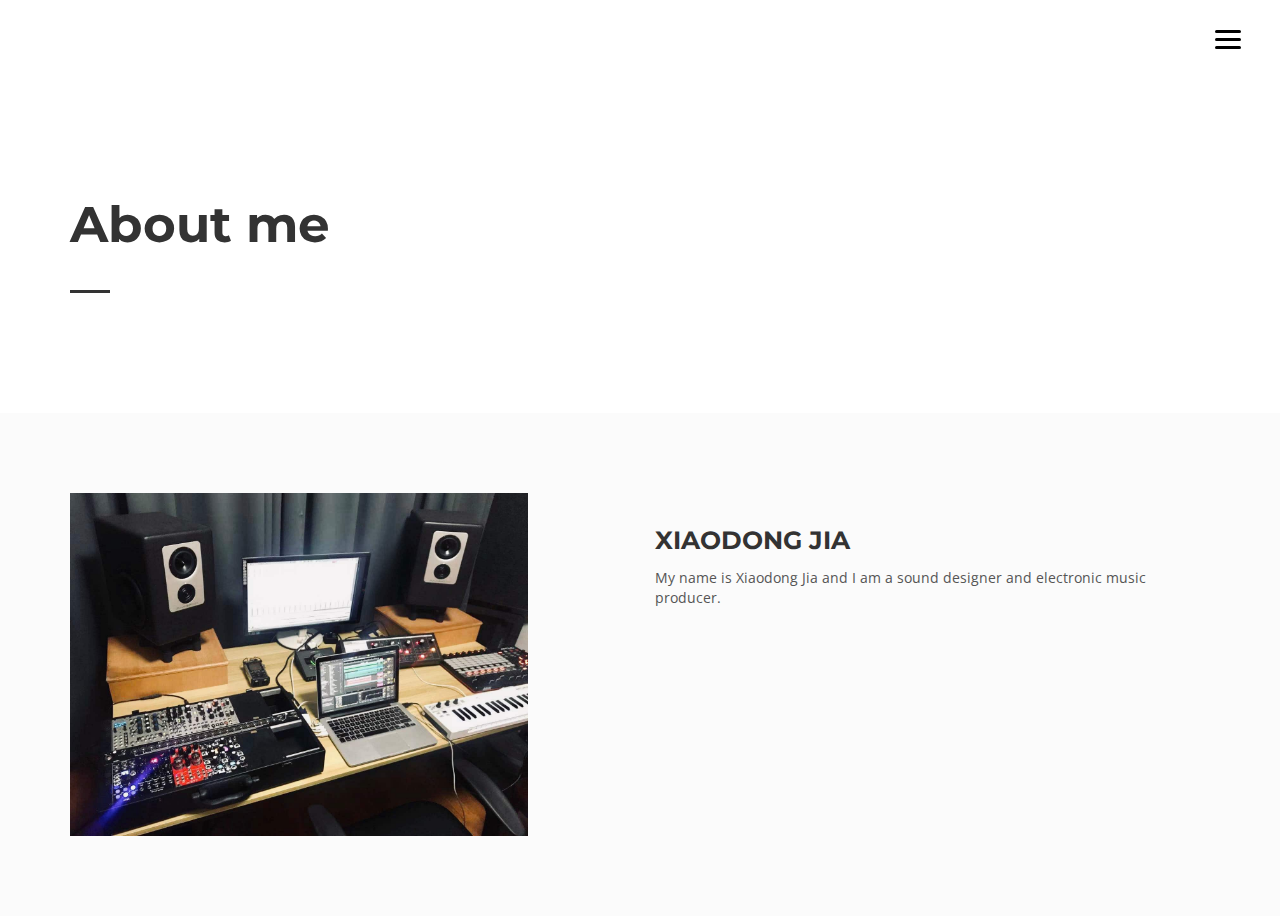
<file: index.html>
<!DOCTYPE html>
<html>
	<head>
		<title>Home</title>
		<meta charset="utf-8">
		<meta name="viewport" content="width=device-width, initial-scale=1.0, maximum-scale=1.0, user-scalable=no">
		<meta name="format-detection" content="telephone=no">
		<meta name="apple-mobile-web-app-capable" content="yes">
		<!-- Fonts-->
		<link rel="stylesheet" type="text/css" href="fonts/fontawesome/font-awesome.min.css">
		<link rel="stylesheet" type="text/css" href="fonts/pe-icon/pe-icon.css">
		<!-- Vendors-->
		<link rel="stylesheet" type="text/css" href="vendors/bootstrap/grid.css">
		<link rel="stylesheet" type="text/css" href="vendors/magnific-popup/magnific-popup.min.css">
		<link rel="stylesheet" type="text/css" href="vendors/swiper/swiper.css">
		<!-- App & fonts-->
		<link rel="stylesheet" type="text/css" href="https://fonts.googleapis.com/css?family=Montserrat:300,400,500,600,700|Open+Sans:400,700">
		<link rel="stylesheet" type="text/css" id="app-stylesheet" href="css/main.css"><!--[if lt IE 9]>
			<script src="https://oss.maxcdn.com/libs/html5shiv/3.7.0/html5shiv.js"></script>
		<![endif]-->
	</head>
	
	<body>
		<div class="page-wrap" id="root">
			
			<!-- header -->
			<header class="header header--fixed">
				<div class="header__inner">
					<div class="header__logo"><a href="index.html"></a></div>
					<div class="navbar-toggle" id="fs-button">
						<div class="navbar-icon"><span></span></div>
					</div>
				</div>
				
				<!-- fullscreenmenu__module -->
				<div class="fullscreenmenu__module" trigger="#fs-button">
					
					<!-- overlay-menu -->
					<nav class="overlay-menu">
						
						<!--  -->
						<ul class="wil-menu-list">
							<li><a href="index.html">Home</a>
							</li>
							<li><a href="portfolio.html">Portfolio</a>
							</li>
						</ul><!--  -->
						
					</nav><!-- End / overlay-menu -->
					
				</div><!-- End / fullscreenmenu__module -->
				
			</header><!-- End / header -->
			
			<!-- Content-->
			<div class="wil-content">
				
				<!-- Section -->
				<section class="awe-section">
					<div class="container">
						
						<!-- page-title -->
						<div class="page-title pb-40">
							<h2 class="page-title__title">About me</h2>
							<div class="page-title__divider"></div>
						</div><!-- End / page-title -->
						
					</div>
				</section>
				<!-- End / Section -->
				
				
				<!-- Section -->
				<section class="awe-section bg-gray">
					<div class="container">
						<div class="row">
							<div class="col-md-6 col-lg-5 "><img src="img/h1.png">
							</div>
							<div class="col-md-6 col-lg-6 col-xs-offset-0 col-sm-offset-0 col-md-offset-0 col-lg-offset-1 ">
								
								<!--  -->
								<div class="mt-30">
									<h2 class="about__title">XIAODONG JIA</h2>
									
									<p class="about__text">My name is Xiaodong Jia and I am a sound designer and electronic music producer. </p>
									
								
									
								</div><!-- End /  -->
								
							</div>
						</div>
					</div>
				</section>
				<!-- End / Section -->
				
			</div>
			<!-- End / Content-->
			
		
		<!-- Vendors-->
		<script type="text/javascript" src="vendors/jquery/jquery.min.js"></script>
		<script type="text/javascript" src="vendors/imagesloaded/imagesloaded.pkgd.js"></script>
		<script type="text/javascript" src="vendors/isotope-layout/isotope.pkgd.js"></script>
		<script type="text/javascript" src="vendors/jquery-one-page/jquery.nav.min.js"></script>
		<script type="text/javascript" src="vendors/jquery.easing/jquery.easing.min.js"></script>
		<script type="text/javascript" src="vendors/jquery.matchHeight/jquery.matchHeight.min.js"></script>
		<script type="text/javascript" src="vendors/magnific-popup/jquery.magnific-popup.min.js"></script>
		<script type="text/javascript" src="vendors/masonry-layout/masonry.pkgd.js"></script>
		<script type="text/javascript" src="vendors/jquery.waypoints/jquery.waypoints.min.js"></script>
		<script type="text/javascript" src="vendors/swiper/swiper.jquery.js"></script>
		<script type="text/javascript" src="vendors/menu/menu.js"></script>
		<script type="text/javascript" src="vendors/typed/typed.min.js"></script>
		<!-- App-->
		<script type="text/javascript" src="js/main.js"></script>
	</body>
</html>
</file>
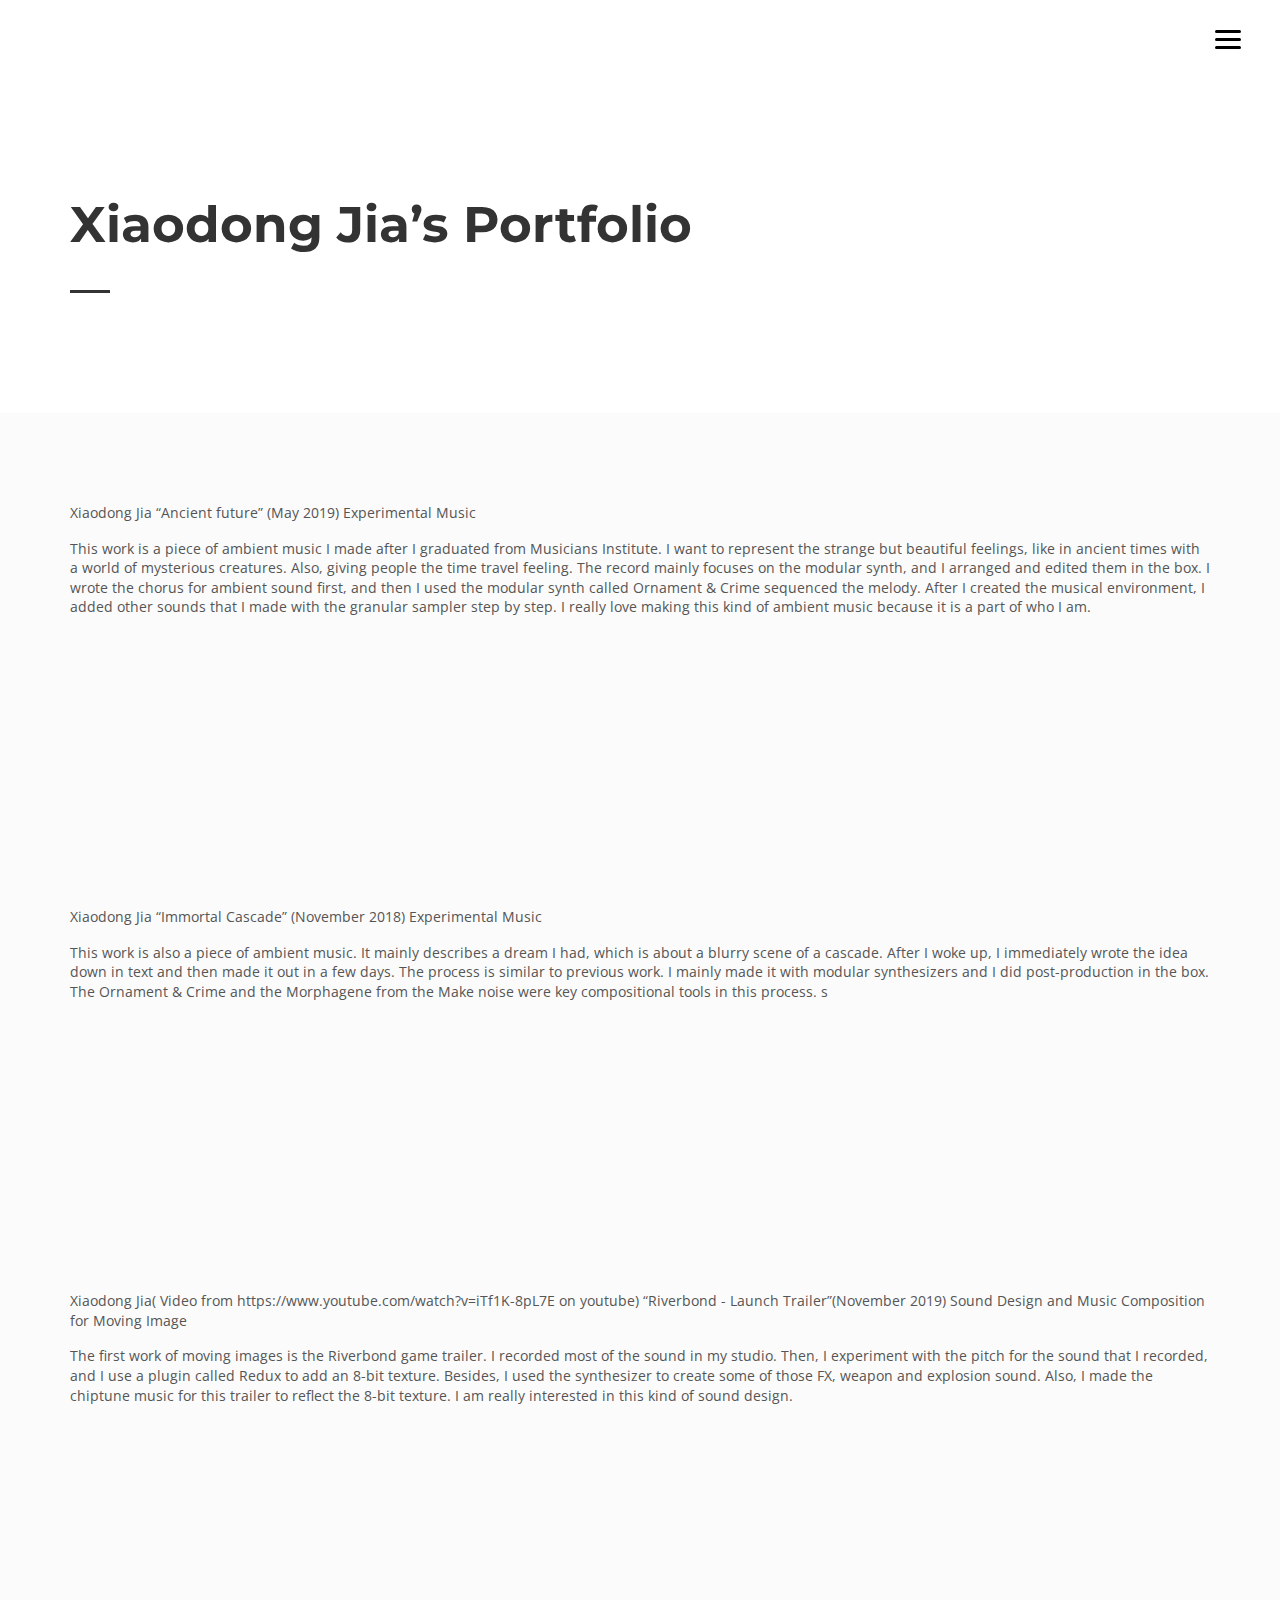
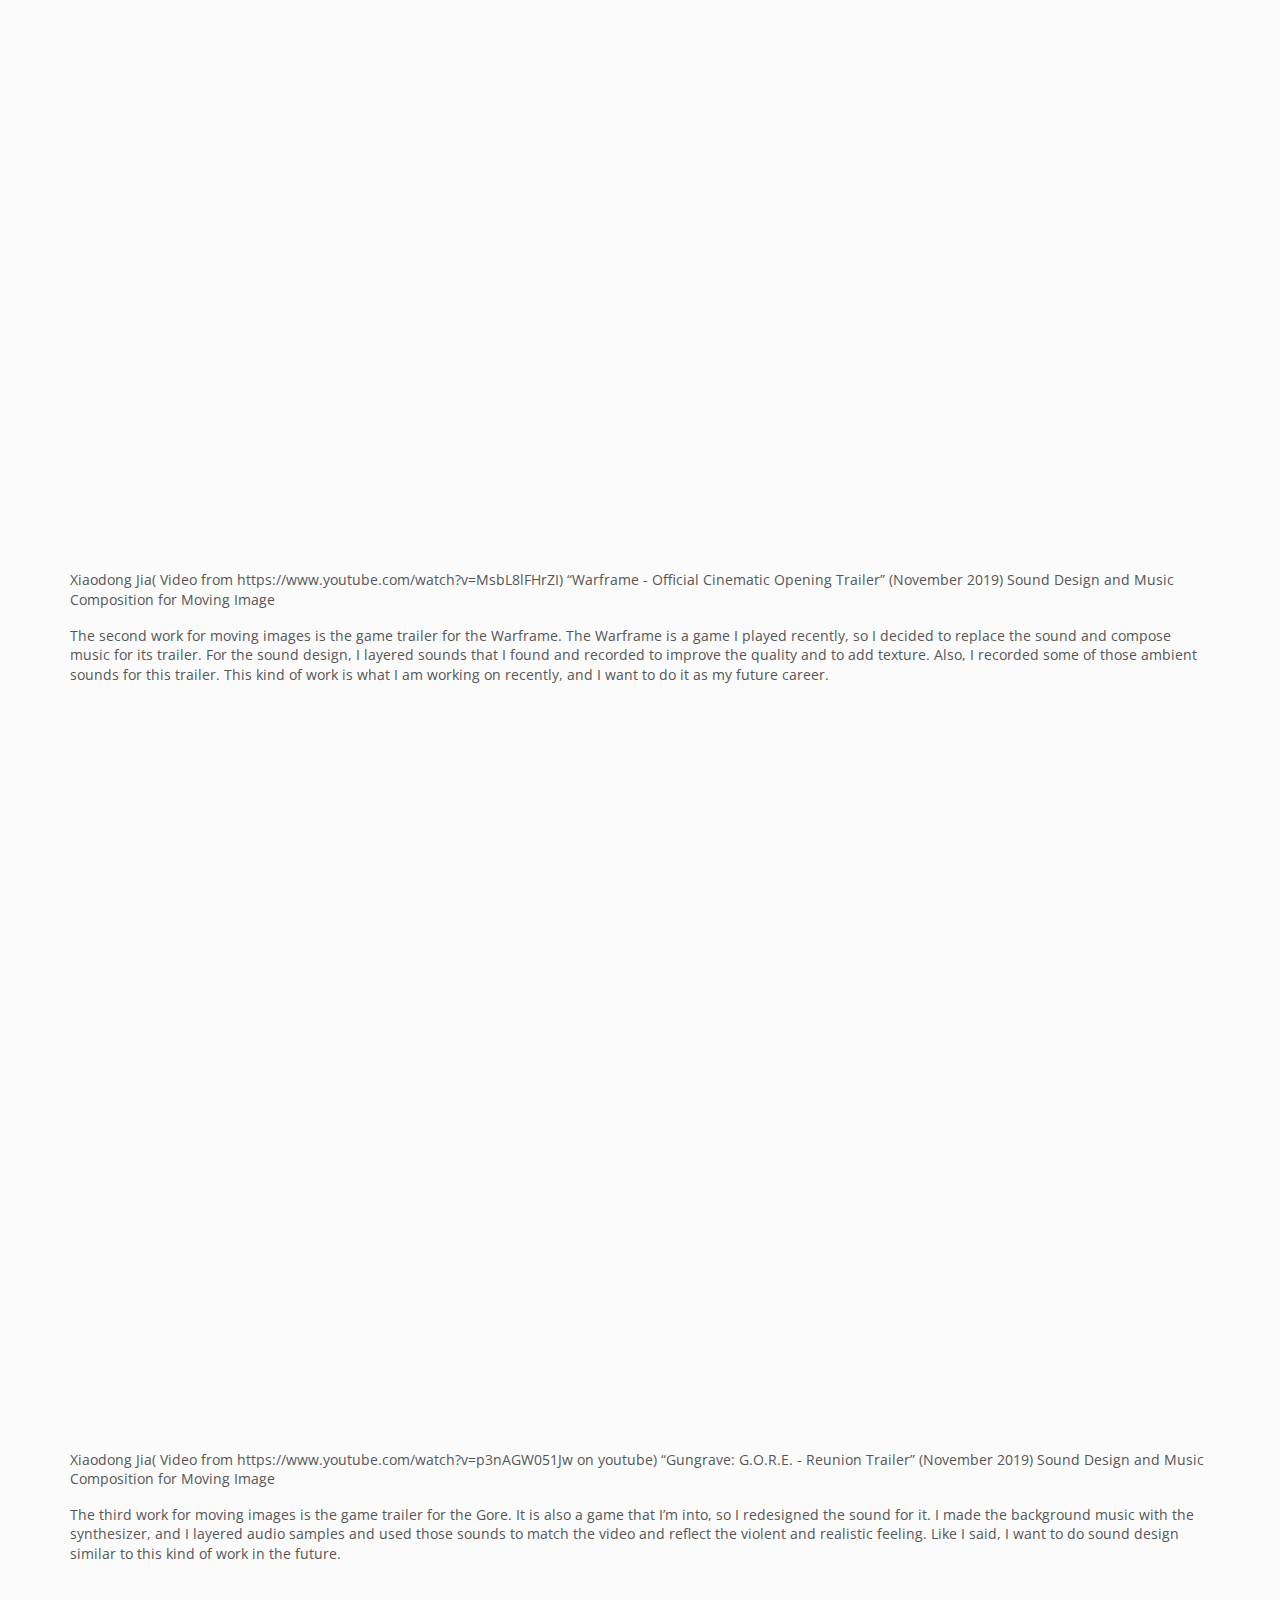
<file: portfolio.html>
<!DOCTYPE html>
<html>
	<head>
		<title>Portfolio</title>
		<meta charset="utf-8">
		<meta name="viewport" content="width=device-width, initial-scale=1.0, maximum-scale=1.0, user-scalable=no">
		<meta name="format-detection" content="telephone=no">
		<meta name="apple-mobile-web-app-capable" content="yes">
		<!-- Fonts-->
		<link rel="stylesheet" type="text/css" href="fonts/fontawesome/font-awesome.min.css">
		<link rel="stylesheet" type="text/css" href="assets/fonts/pe-icon/pe-icon.css">
		<!-- Vendors-->
		<link rel="stylesheet" type="text/css" href="vendors/bootstrap/grid.css">
		<link rel="stylesheet" type="text/css" href="vendors/magnific-popup/magnific-popup.min.css">
		<link rel="stylesheet" type="text/css" href="vendors/swiper/swiper.css">
		<!-- App & fonts-->
		<link rel="stylesheet" type="text/css" href="https://fonts.googleapis.com/css?family=Montserrat:300,400,500,600,700|Open+Sans:400,700">
		<link rel="stylesheet" type="text/css" id="app-stylesheet" href="css/main.css"><!--[if lt IE 9]>
			<script src="https://oss.maxcdn.com/libs/html5shiv/3.7.0/html5shiv.js"></script>
		<![endif]-->
	</head>
	
	<body>
		<div class="page-wrap" id="root">
			
			<!-- header -->
			<header class="header header--fixed">
				<div class="header__inner">
					<div class="header__logo"><a href="index.html"></a></div>
					<div class="navbar-toggle" id="fs-button">
						<div class="navbar-icon"><span></span></div>
					</div>
				</div>
				
				<!-- fullscreenmenu__module -->
				<div class="fullscreenmenu__module" trigger="#fs-button">
					
					<!-- overlay-menu -->
					<nav class="overlay-menu">
						
						<!--  -->
						<ul class="wil-menu-list">
							<li><a href="index.html">Home</a>
							</li>
							<li><a href="portfolio.html">Portfolio</a>
							</li>
						</ul><!--  -->
						
					</nav><!-- End / overlay-menu -->
					
				</div><!-- End / fullscreenmenu__module -->
				
			</header><!-- End / header -->
			
			<!-- Content-->
			<div class="wil-content">
				
				<!-- Section -->
				<section class="awe-section">
					<div class="container">
						
						<!-- page-title -->
						<div class="page-title pb-40">
							<h2 class="page-title__title">Xiaodong Jia’s Portfolio</h2>
							<div class="page-title__divider"></div>
						</div><!-- End / page-title -->
						
					</div>
				</section>
				<!-- End / Section -->
				
				
				<!-- Section -->
				<section class="awe-section bg-gray">
					<div class="container">
						
						<!--  -->
						<div>
							<!--4-->
								<div class="work-detail__entry">
								<p>Xiaodong Jia “Ancient future” (May 2019) Experimental Music</p>
								<p>This work is a piece of ambient music I made after I graduated from Musicians Institute. I want to represent the strange but beautiful feelings, like in ancient times with a world of mysterious creatures. Also, giving people the time travel feeling. The record mainly focuses on the modular synth, and I arranged and edited them in the box. I wrote the chorus for ambient sound first, and then I used the modular synth called Ornament & Crime sequenced the melody. After I created the musical environment, I added other sounds that I made with the granular sampler step by step. I really love making this kind of ambient music because it is a part of who I am.</p>

								<br>
								</div>
								<div class="containers">
										<iframe width="100%" height="166" scrolling="no" frameborder="no" allow="autoplay" src="https://w.soundcloud.com/player/?url=https%3A//api.soundcloud.com/tracks/742188862&color=%23ff5500&auto_play=false&hide_related=false&show_comments=true&show_user=true&show_reposts=false&show_teaser=true"></iframe>
								</div>
							<!--5-->
								<div class="work-detail__entry">
									<br>
									<br>
									<br>
									<br>
								<p>Xiaodong Jia “Immortal Cascade” (November 2018) Experimental Music </p>
								<p>This work is also a piece of ambient music. It mainly describes a dream I had, which is about a blurry scene of a cascade. After I woke up, I immediately wrote the idea down in text and then made it out in a few days. The process is similar to previous work. I mainly made it with modular synthesizers and I did post-production in the box. The Ornament & Crime and the Morphagene from the Make noise were key compositional tools in this process.
								s</p>
								<br>
								</div>
								<div class="containers">
										<iframe width="100%" height="166" scrolling="no" frameborder="no" allow="autoplay" src="https://w.soundcloud.com/player/?url=https%3A//api.soundcloud.com/tracks/742188586&color=%23ff5500&auto_play=false&hide_related=false&show_comments=true&show_user=true&show_reposts=false&show_teaser=true"></iframe>
								</div>

							<!--1-->
								<div class="work-detail__entry">
									<br>
									<br>
									<br>
									<br>
								<p>Xiaodong Jia( Video from https://www.youtube.com/watch?v=iTf1K-8pL7E on youtube) “Riverbond - Launch Trailer”(November 2019) Sound Design and Music Composition for Moving Image </p>
								<p>The first work of moving images is the Riverbond game trailer. I recorded most of the sound in my studio. Then, I experiment with the pitch for the sound that I recorded, and I use a plugin called Redux to add an 8-bit texture. Besides, I used the synthesizer to create some of those FX, weapon and explosion sound. Also, I made the chiptune music for this trailer to reflect the 8-bit texture. I am really interested in this kind of sound design.
								</p>
								<br>
								</div>
								<div class="containerv">
										<iframe src="https://www.youtube.com/embed/SM7-1e5rDp4" frameborder="0" allow="accelerometer; autoplay; encrypted-media; gyroscope; picture-in-picture" allowfullscreen class="video"></iframe>
								</div>

							<!--2-->
								<div class="work-detail__entry">
									<br>
									<br>
									<br>
									<br>
								<p>Xiaodong Jia( Video from https://www.youtube.com/watch?v=MsbL8lFHrZI) “Warframe - Official Cinematic Opening Trailer” (November 2019) Sound Design and Music Composition for Moving Image </p>
								<p>The second work for moving images is the game trailer for the Warframe. The Warframe is a game I played recently, so I decided to replace the sound and compose music for its trailer. For the sound design, I layered sounds that I found and recorded to improve the quality and to add texture. Also, I recorded some of those ambient sounds for this trailer. This kind of work is what I am working on recently, and I want to do it as my future career.
								</p>
								<br>
								</div>
								<div class="containerv">
										<iframe src="https://www.youtube.com/embed/4exAWTScAM0" frameborder="0" allow="accelerometer; autoplay; encrypted-media; gyroscope; picture-in-picture" allowfullscreen class="video"></iframe>
								</div>



							<!--3-->
								<div class="work-detail__entry">
									<br>
									<br>
									<br>
									<br>
								<p>Xiaodong Jia( Video from https://www.youtube.com/watch?v=p3nAGW051Jw on youtube) “Gungrave: G.O.R.E. - Reunion Trailer” (November 2019) Sound Design and Music Composition for Moving Image </p>
								<p>The third work for moving images is the game trailer for the Gore. It is also a game that I’m into, so I redesigned the sound for it. I made the background music with the synthesizer, and I layered audio samples and used those sounds to match the video and reflect the violent and realistic feeling. Like I said, I want to do sound design similar to this kind of work in the future.
								</p>
								<br>
								</div>
								<div class="containerv">
										<iframe src="https://www.youtube.com/embed/AxiLNZXDT7I" frameborder="0" allow="accelerometer; autoplay; encrypted-media; gyroscope; picture-in-picture" allowfullscreen class="video"></iframe>
								</div>




							</div>
							
						
						<div class="awe-text-center mt-50">
							<a class="md-btn md-btn--outline-primary " href="#">All work
							</a>
						</div>
					</div>
				</section>
				<!-- End / Section -->
				
			</div>
			<!-- End / Content-->
			
			<!-- footer -->
			
		<!-- Vendors-->
		<script type="text/javascript" src="vendors/jquery/jquery.min.js"></script>
		<script type="text/javascript" src="vendors/imagesloaded/imagesloaded.pkgd.js"></script>
		<script type="text/javascript" src="vendors/isotope-layout/isotope.pkgd.js"></script>
		<script type="text/javascript" src="vendors/jquery-one-page/jquery.nav.min.js"></script>
		<script type="text/javascript" src="vendors/jquery.easing/jquery.easing.min.js"></script>
		<script type="text/javascript" src="vendors/jquery.matchHeight/jquery.matchHeight.min.js"></script>
		<script type="text/javascript" src="vendors/magnific-popup/jquery.magnific-popup.min.js"></script>
		<script type="text/javascript" src="vendors/masonry-layout/masonry.pkgd.js"></script>
		<script type="text/javascript" src="vendors/jquery.waypoints/jquery.waypoints.min.js"></script>
		<script type="text/javascript" src="vendors/swiper/swiper.jquery.js"></script>
		<script type="text/javascript" src="vendors/menu/menu.js"></script>
		<script type="text/javascript" src="vendors/typed/typed.min.js"></script>
		<!-- App-->
		<script type="text/javascript" src="js/main.js"></script>
	</body>
</html>
</file>
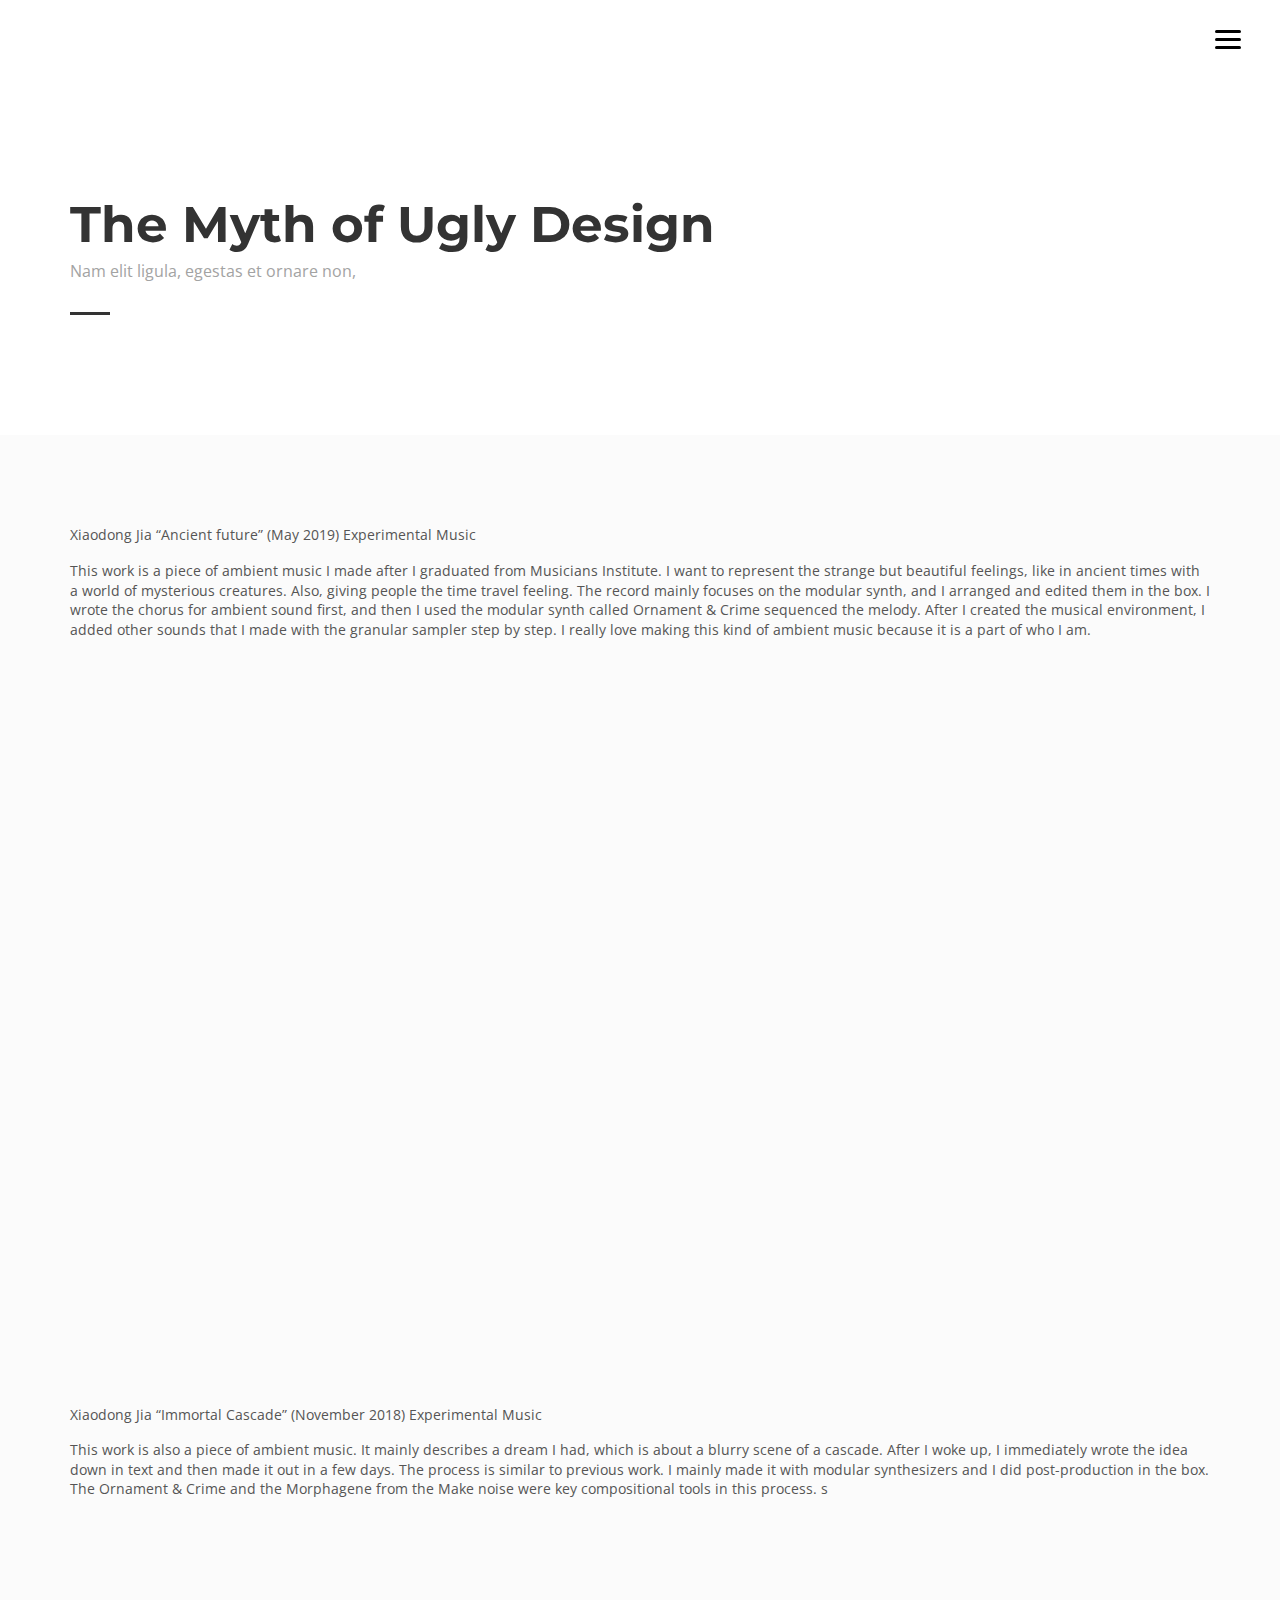
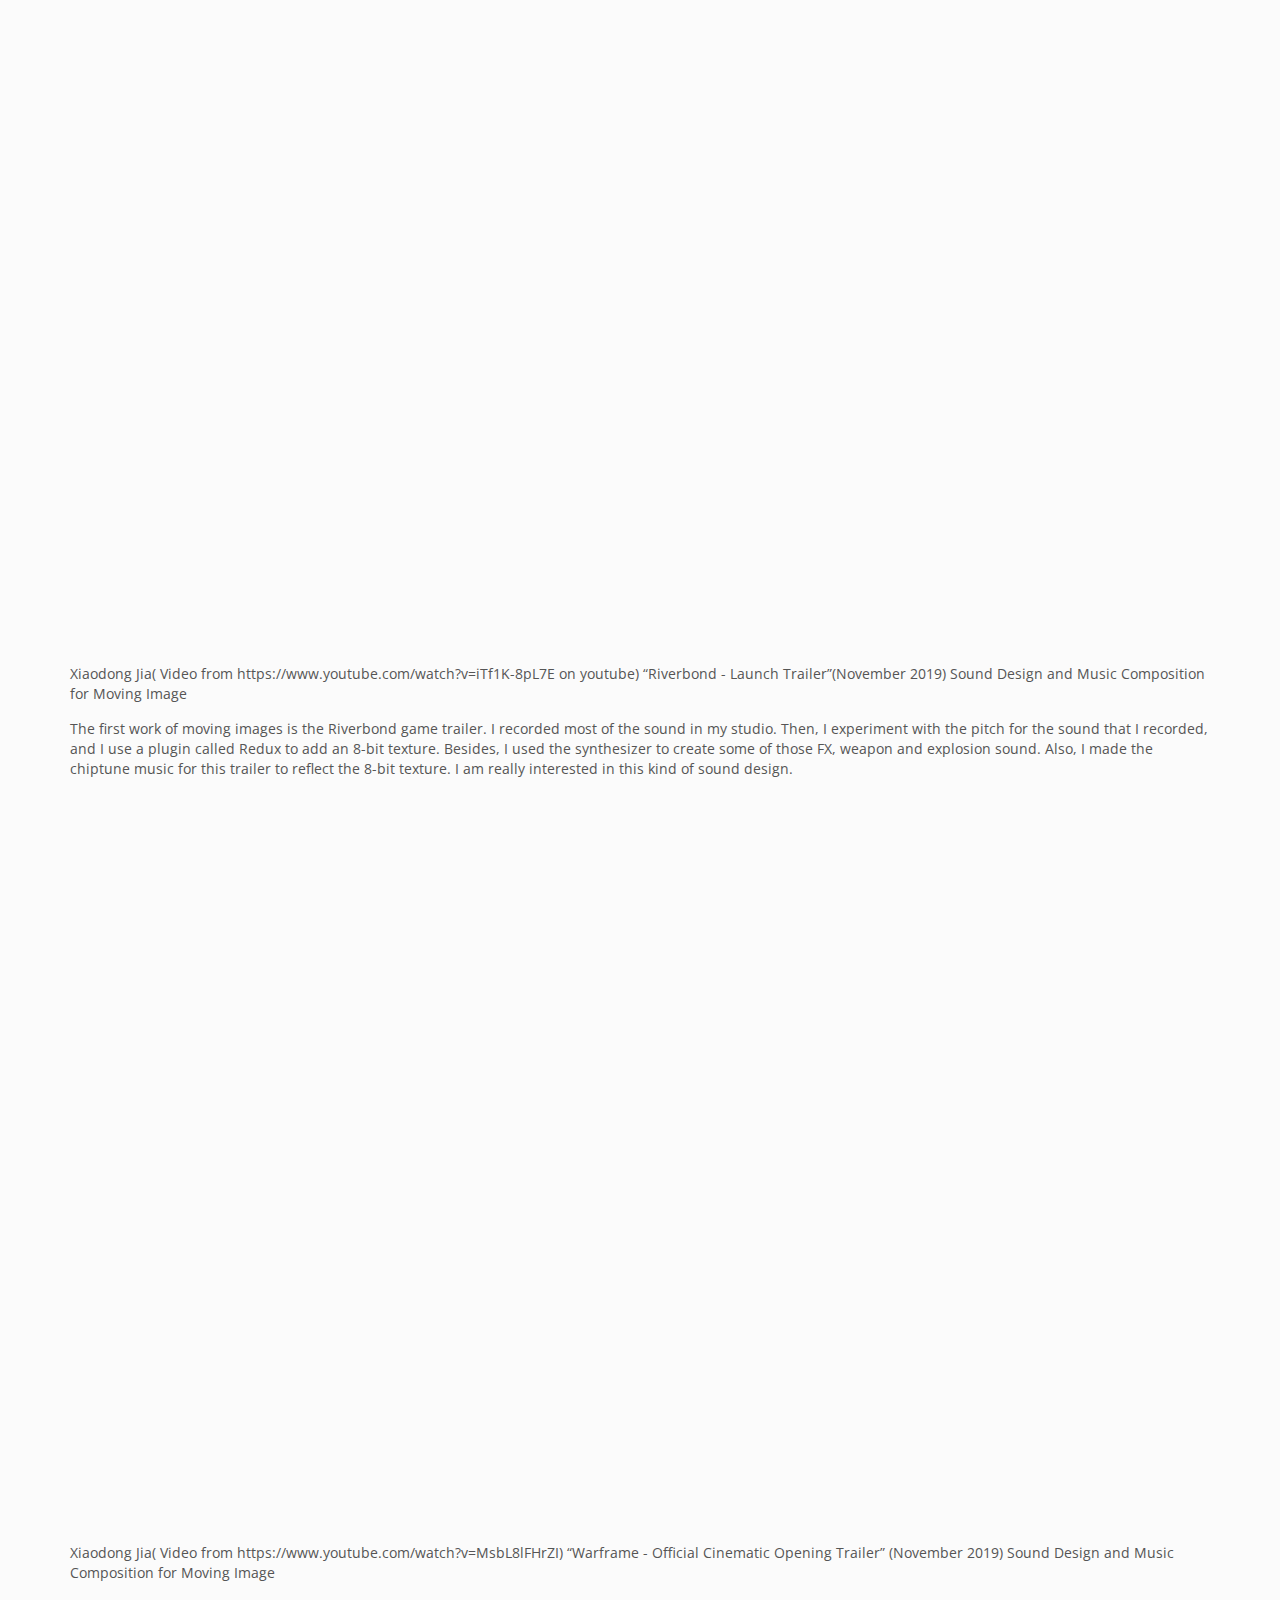
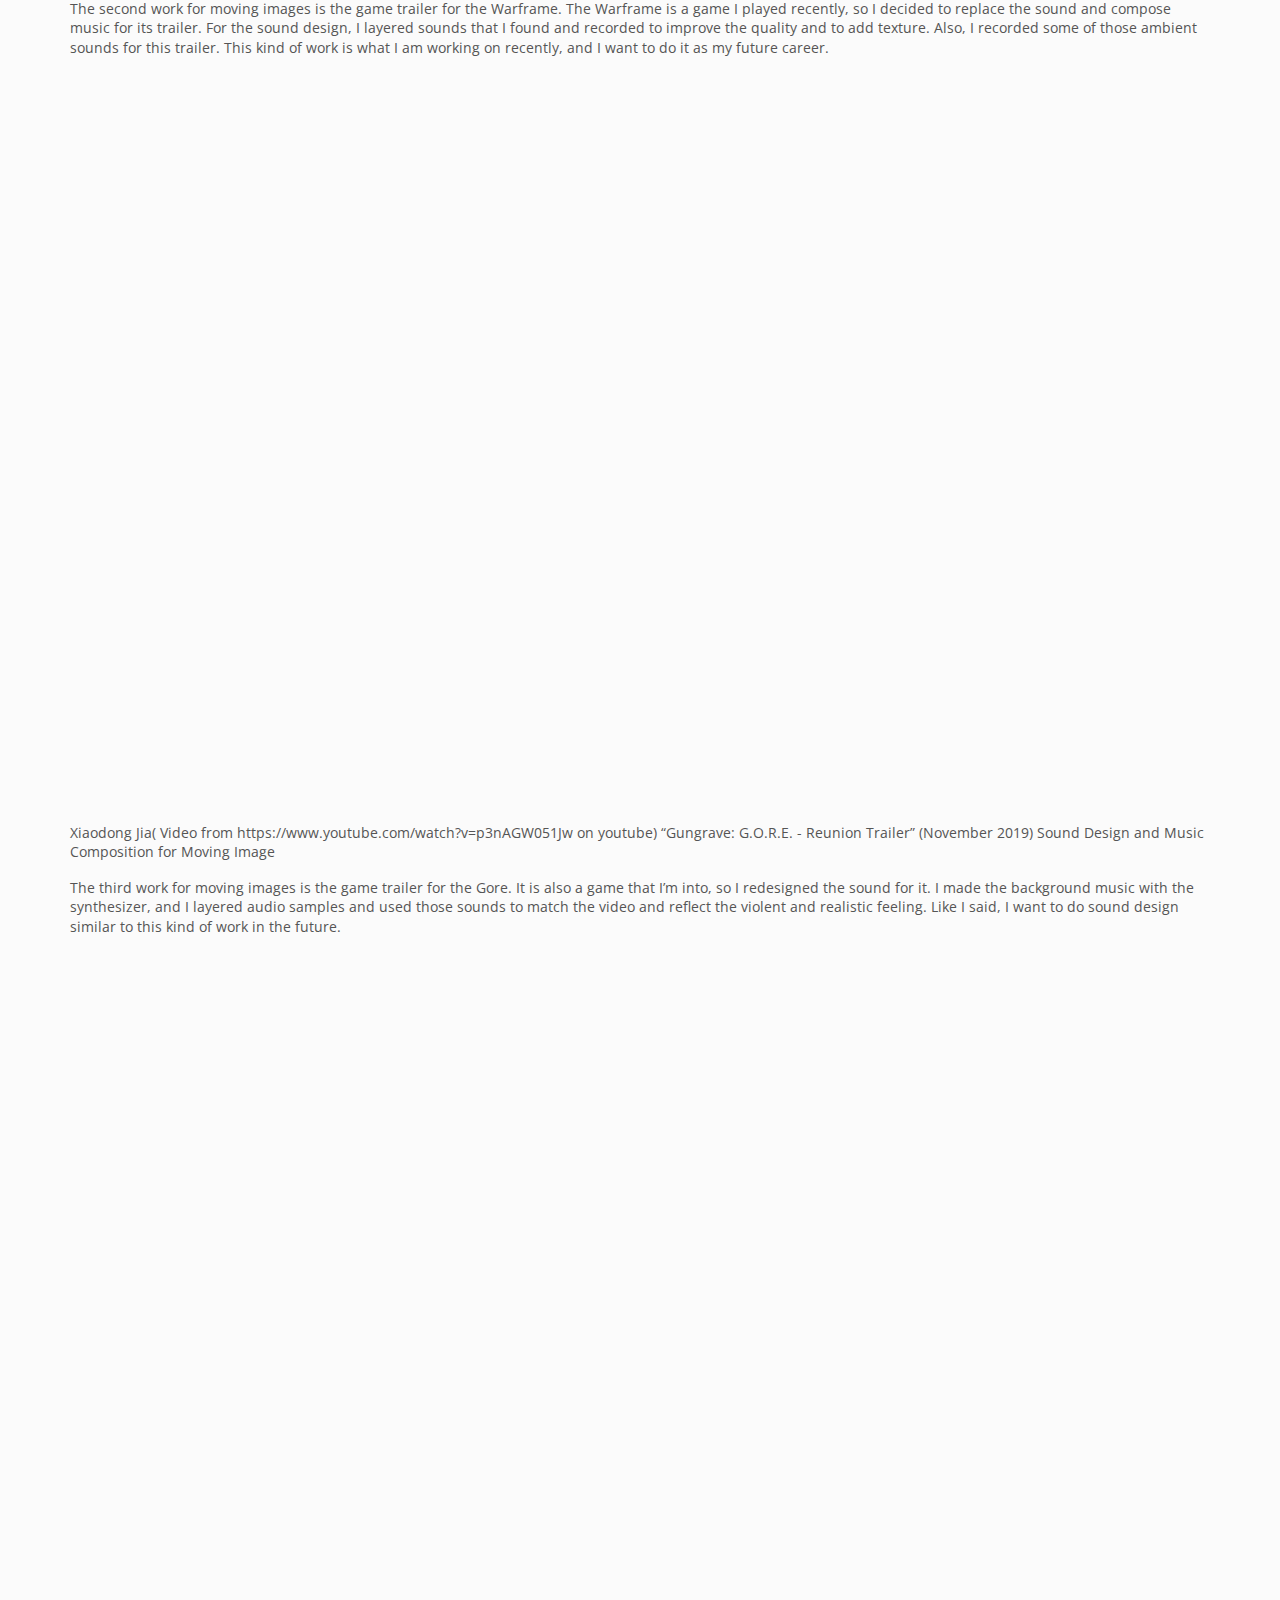
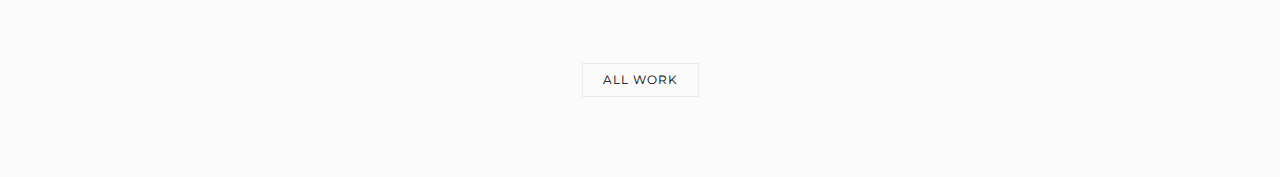
<file: work.html>
<!DOCTYPE html>
<html>
	<head>
		<title>Work detail</title>
		<meta charset="utf-8">
		<meta name="viewport" content="width=device-width, initial-scale=1.0, maximum-scale=1.0, user-scalable=no">
		<meta name="format-detection" content="telephone=no">
		<meta name="apple-mobile-web-app-capable" content="yes">
		<!-- Fonts-->
		<link rel="stylesheet" type="text/css" href="fonts/fontawesome/font-awesome.min.css">
		<link rel="stylesheet" type="text/css" href="assets/fonts/pe-icon/pe-icon.css">
		<!-- Vendors-->
		<link rel="stylesheet" type="text/css" href="vendors/bootstrap/grid.css">
		<link rel="stylesheet" type="text/css" href="vendors/magnific-popup/magnific-popup.min.css">
		<link rel="stylesheet" type="text/css" href="vendors/swiper/swiper.css">
		<!-- App & fonts-->
		<link rel="stylesheet" type="text/css" href="https://fonts.googleapis.com/css?family=Montserrat:300,400,500,600,700|Open+Sans:400,700">
		<link rel="stylesheet" type="text/css" id="app-stylesheet" href="css/main.css"><!--[if lt IE 9]>
			<script src="https://oss.maxcdn.com/libs/html5shiv/3.7.0/html5shiv.js"></script>
		<![endif]-->
	</head>
	
	<body>
		<div class="page-wrap" id="root">
			
			<!-- header -->
			<header class="header header--fixed">
				<div class="header__inner">
					<div class="header__logo"><a href="index.html"></a></div>
					<div class="navbar-toggle" id="fs-button">
						<div class="navbar-icon"><span></span></div>
					</div>
				</div>
				
				<!-- fullscreenmenu__module -->
				<div class="fullscreenmenu__module" trigger="#fs-button">
					
					<!-- overlay-menu -->
					<nav class="overlay-menu">
						
						<!--  -->
						<ul class="wil-menu-list">
							<li><a href="index.html">Home</a>
							</li>
							<li><a href="work.html">Work</a>
							</li>
						</ul><!--  -->
						
					</nav><!-- End / overlay-menu -->
					
				</div><!-- End / fullscreenmenu__module -->
				
			</header><!-- End / header -->
			
			<!-- Content-->
			<div class="wil-content">
				
				<!-- Section -->
				<section class="awe-section">
					<div class="container">
						
						<!-- page-title -->
						<div class="page-title pb-40">
							<h2 class="page-title__title">The Myth of Ugly Design</h2>
							<p class="page-title__text">Nam elit ligula, egestas et ornare non, </p>
							<div class="page-title__divider"></div>
						</div><!-- End / page-title -->
						
					</div>
				</section>
				<!-- End / Section -->
				
				
				<!-- Section -->
				<section class="awe-section bg-gray">
					<div class="container">
						
						<!--  -->
						<div>
							<!--4-->
								<div class="work-detail__entry">
								<p>Xiaodong Jia “Ancient future” (May 2019) Experimental Music</p>
								<p>This work is a piece of ambient music I made after I graduated from Musicians Institute. I want to represent the strange but beautiful feelings, like in ancient times with a world of mysterious creatures. Also, giving people the time travel feeling. The record mainly focuses on the modular synth, and I arranged and edited them in the box. I wrote the chorus for ambient sound first, and then I used the modular synth called Ornament & Crime sequenced the melody. After I created the musical environment, I added other sounds that I made with the granular sampler step by step. I really love making this kind of ambient music because it is a part of who I am.</p>

								<br>
								</div>
								<div class="containerv">
										<iframe src="https://www.youtube.com/embed/GnOa-O_Rs6s" frameborder="0" allow="accelerometer; autoplay; encrypted-media; gyroscope; picture-in-picture" allowfullscreen class="video"></iframe>
								</div>
							<!--5-->
								<div class="work-detail__entry">
									<br>
									<br>
									<br>
									<br>
								<p>Xiaodong Jia “Immortal Cascade” (November 2018) Experimental Music </p>
								<p>This work is also a piece of ambient music. It mainly describes a dream I had, which is about a blurry scene of a cascade. After I woke up, I immediately wrote the idea down in text and then made it out in a few days. The process is similar to previous work. I mainly made it with modular synthesizers and I did post-production in the box. The Ornament & Crime and the Morphagene from the Make noise were key compositional tools in this process.
								s</p>
								<br>
								</div>
								<div class="containerv">
										<iframe src="https://www.youtube.com/embed/9y-wnsG9hF8" frameborder="0" allow="accelerometer; autoplay; encrypted-media; gyroscope; picture-in-picture" allowfullscreen class="video"></iframe>
								</div>

							<!--1-->
								<div class="work-detail__entry">
									<br>
									<br>
									<br>
									<br>
								<p>Xiaodong Jia( Video from https://www.youtube.com/watch?v=iTf1K-8pL7E on youtube) “Riverbond - Launch Trailer”(November 2019) Sound Design and Music Composition for Moving Image </p>
								<p>The first work of moving images is the Riverbond game trailer. I recorded most of the sound in my studio. Then, I experiment with the pitch for the sound that I recorded, and I use a plugin called Redux to add an 8-bit texture. Besides, I used the synthesizer to create some of those FX, weapon and explosion sound. Also, I made the chiptune music for this trailer to reflect the 8-bit texture. I am really interested in this kind of sound design.
								</p>
								<br>
								</div>
								<div class="containerv">
										<iframe src="https://www.youtube.com/embed/SM7-1e5rDp4" frameborder="0" allow="accelerometer; autoplay; encrypted-media; gyroscope; picture-in-picture" allowfullscreen class="video"></iframe>
								</div>

							<!--2-->
								<div class="work-detail__entry">
									<br>
									<br>
									<br>
									<br>
								<p>Xiaodong Jia( Video from https://www.youtube.com/watch?v=MsbL8lFHrZI) “Warframe - Official Cinematic Opening Trailer” (November 2019) Sound Design and Music Composition for Moving Image </p>
								<p>The second work for moving images is the game trailer for the Warframe. The Warframe is a game I played recently, so I decided to replace the sound and compose music for its trailer. For the sound design, I layered sounds that I found and recorded to improve the quality and to add texture. Also, I recorded some of those ambient sounds for this trailer. This kind of work is what I am working on recently, and I want to do it as my future career.
								</p>
								<br>
								</div>
								<div class="containerv">
										<iframe src="https://www.youtube.com/embed/4exAWTScAM0" frameborder="0" allow="accelerometer; autoplay; encrypted-media; gyroscope; picture-in-picture" allowfullscreen class="video"></iframe>
								</div>



							<!--3-->
								<div class="work-detail__entry">
									<br>
									<br>
									<br>
									<br>
								<p>Xiaodong Jia( Video from https://www.youtube.com/watch?v=p3nAGW051Jw on youtube) “Gungrave: G.O.R.E. - Reunion Trailer” (November 2019) Sound Design and Music Composition for Moving Image </p>
								<p>The third work for moving images is the game trailer for the Gore. It is also a game that I’m into, so I redesigned the sound for it. I made the background music with the synthesizer, and I layered audio samples and used those sounds to match the video and reflect the violent and realistic feeling. Like I said, I want to do sound design similar to this kind of work in the future.
								</p>
								<br>
								</div>
								<div class="containerv">
										<iframe src="https://www.youtube.com/embed/AxiLNZXDT7I" frameborder="0" allow="accelerometer; autoplay; encrypted-media; gyroscope; picture-in-picture" allowfullscreen class="video"></iframe>
								</div>




							</div>
							
						
						<div class="awe-text-center mt-50">
							<a class="md-btn md-btn--outline-primary " href="#">All work
							</a>
						</div>
					</div>
				</section>
				<!-- End / Section -->
				
			</div>
			<!-- End / Content-->
			
			<!-- footer -->
			
		<!-- Vendors-->
		<script type="text/javascript" src="vendors/jquery/jquery.min.js"></script>
		<script type="text/javascript" src="vendors/imagesloaded/imagesloaded.pkgd.js"></script>
		<script type="text/javascript" src="vendors/isotope-layout/isotope.pkgd.js"></script>
		<script type="text/javascript" src="vendors/jquery-one-page/jquery.nav.min.js"></script>
		<script type="text/javascript" src="vendors/jquery.easing/jquery.easing.min.js"></script>
		<script type="text/javascript" src="vendors/jquery.matchHeight/jquery.matchHeight.min.js"></script>
		<script type="text/javascript" src="vendors/magnific-popup/jquery.magnific-popup.min.js"></script>
		<script type="text/javascript" src="vendors/masonry-layout/masonry.pkgd.js"></script>
		<script type="text/javascript" src="vendors/jquery.waypoints/jquery.waypoints.min.js"></script>
		<script type="text/javascript" src="vendors/swiper/swiper.jquery.js"></script>
		<script type="text/javascript" src="vendors/menu/menu.js"></script>
		<script type="text/javascript" src="vendors/typed/typed.min.js"></script>
		<!-- App-->
		<script type="text/javascript" src="js/main.js"></script>
	</body>
</html>
</file>
<file: fonts/pe-icon/pe-icon.css>
@font-face {
	font-family: 'Pe-icon-7-stroke';
	src:url('fonts/Pe-icon-7-stroke.eot?d7yf1v');
	src:url('fonts/Pe-icon-7-stroke.eot?#iefixd7yf1v') format('embedded-opentype'),
		url('fonts/Pe-icon-7-stroke.woff?d7yf1v') format('woff'),
		url('fonts/Pe-icon-7-stroke.ttf?d7yf1v') format('truetype'),
		url('fonts/Pe-icon-7-stroke.svg?d7yf1v#Pe-icon-7-stroke') format('svg');
	font-weight: normal;
	font-style: normal;
}

[class^="pe-7s-"], [class*=" pe-7s-"] {
	font-family: 'Pe-icon-7-stroke';
	speak: none;
	font-style: normal;
	font-weight: normal;
	font-variant: normal;
	text-transform: none;
	line-height: 1;

	/* Better Font Rendering =========== */
	-webkit-font-smoothing: antialiased;
	-moz-osx-font-smoothing: grayscale;
}

.pe-7s-album:before {
	content: "\e6aa";
}
.pe-7s-arc:before {
	content: "\e6ab";
}
.pe-7s-back-2:before {
	content: "\e6ac";
}
.pe-7s-bandaid:before {
	content: "\e6ad";
}
.pe-7s-car:before {
	content: "\e6ae";
}
.pe-7s-diamond:before {
	content: "\e6af";
}
.pe-7s-door-lock:before {
	content: "\e6b0";
}
.pe-7s-eyedropper:before {
	content: "\e6b1";
}
.pe-7s-female:before {
	content: "\e6b2";
}
.pe-7s-gym:before {
	content: "\e6b3";
}
.pe-7s-hammer:before {
	content: "\e6b4";
}
.pe-7s-headphones:before {
	content: "\e6b5";
}
.pe-7s-helm:before {
	content: "\e6b6";
}
.pe-7s-hourglass:before {
	content: "\e6b7";
}
.pe-7s-leaf:before {
	content: "\e6b8";
}
.pe-7s-magic-wand:before {
	content: "\e6b9";
}
.pe-7s-male:before {
	content: "\e6ba";
}
.pe-7s-map-2:before {
	content: "\e6bb";
}
.pe-7s-next-2:before {
	content: "\e6bc";
}
.pe-7s-paint-bucket:before {
	content: "\e6bd";
}
.pe-7s-pendrive:before {
	content: "\e6be";
}
.pe-7s-photo:before {
	content: "\e6bf";
}
.pe-7s-piggy:before {
	content: "\e6c0";
}
.pe-7s-plugin:before {
	content: "\e6c1";
}
.pe-7s-refresh-2:before {
	content: "\e6c2";
}
.pe-7s-rocket:before {
	content: "\e6c3";
}
.pe-7s-settings:before {
	content: "\e6c4";
}
.pe-7s-shield:before {
	content: "\e6c5";
}
.pe-7s-smile:before {
	content: "\e6c6";
}
.pe-7s-usb:before {
	content: "\e6c7";
}
.pe-7s-vector:before {
	content: "\e6c8";
}
.pe-7s-wine:before {
	content: "\e6c9";
}
.pe-7s-cloud-upload:before {
	content: "\e68a";
}
.pe-7s-cash:before {
	content: "\e68c";
}
.pe-7s-close:before {
	content: "\e680";
}
.pe-7s-bluetooth:before {
	content: "\e68d";
}
.pe-7s-cloud-download:before {
	content: "\e68b";
}
.pe-7s-way:before {
	content: "\e68e";
}
.pe-7s-close-circle:before {
	content: "\e681";
}
.pe-7s-id:before {
	content: "\e68f";
}
.pe-7s-angle-up:before {
	content: "\e682";
}
.pe-7s-wristwatch:before {
	content: "\e690";
}
.pe-7s-angle-up-circle:before {
	content: "\e683";
}
.pe-7s-world:before {
	content: "\e691";
}
.pe-7s-angle-right:before {
	content: "\e684";
}
.pe-7s-volume:before {
	content: "\e692";
}
.pe-7s-angle-right-circle:before {
	content: "\e685";
}
.pe-7s-users:before {
	content: "\e693";
}
.pe-7s-angle-left:before {
	content: "\e686";
}
.pe-7s-user-female:before {
	content: "\e694";
}
.pe-7s-angle-left-circle:before {
	content: "\e687";
}
.pe-7s-up-arrow:before {
	content: "\e695";
}
.pe-7s-angle-down:before {
	content: "\e688";
}
.pe-7s-switch:before {
	content: "\e696";
}
.pe-7s-angle-down-circle:before {
	content: "\e689";
}
.pe-7s-scissors:before {
	content: "\e697";
}
.pe-7s-wallet:before {
	content: "\e600";
}
.pe-7s-safe:before {
	content: "\e698";
}
.pe-7s-volume2:before {
	content: "\e601";
}
.pe-7s-volume1:before {
	content: "\e602";
}
.pe-7s-voicemail:before {
	content: "\e603";
}
.pe-7s-video:before {
	content: "\e604";
}
.pe-7s-user:before {
	content: "\e605";
}
.pe-7s-upload:before {
	content: "\e606";
}
.pe-7s-unlock:before {
	content: "\e607";
}
.pe-7s-umbrella:before {
	content: "\e608";
}
.pe-7s-trash:before {
	content: "\e609";
}
.pe-7s-tools:before {
	content: "\e60a";
}
.pe-7s-timer:before {
	content: "\e60b";
}
.pe-7s-ticket:before {
	content: "\e60c";
}
.pe-7s-target:before {
	content: "\e60d";
}
.pe-7s-sun:before {
	content: "\e60e";
}
.pe-7s-study:before {
	content: "\e60f";
}
.pe-7s-stopwatch:before {
	content: "\e610";
}
.pe-7s-star:before {
	content: "\e611";
}
.pe-7s-speaker:before {
	content: "\e612";
}
.pe-7s-signal:before {
	content: "\e613";
}
.pe-7s-shuffle:before {
	content: "\e614";
}
.pe-7s-shopbag:before {
	content: "\e615";
}
.pe-7s-share:before {
	content: "\e616";
}
.pe-7s-server:before {
	content: "\e617";
}
.pe-7s-search:before {
	content: "\e618";
}
.pe-7s-film:before {
	content: "\e6a5";
}
.pe-7s-science:before {
	content: "\e619";
}
.pe-7s-disk:before {
	content: "\e6a6";
}
.pe-7s-ribbon:before {
	content: "\e61a";
}
.pe-7s-repeat:before {
	content: "\e61b";
}
.pe-7s-refresh:before {
	content: "\e61c";
}
.pe-7s-add-user:before {
	content: "\e6a9";
}
.pe-7s-refresh-cloud:before {
	content: "\e61d";
}
.pe-7s-paperclip:before {
	content: "\e69c";
}
.pe-7s-radio:before {
	content: "\e61e";
}
.pe-7s-note2:before {
	content: "\e69d";
}
.pe-7s-print:before {
	content: "\e61f";
}
.pe-7s-network:before {
	content: "\e69e";
}
.pe-7s-prev:before {
	content: "\e620";
}
.pe-7s-mute:before {
	content: "\e69f";
}
.pe-7s-power:before {
	content: "\e621";
}
.pe-7s-medal:before {
	content: "\e6a0";
}
.pe-7s-portfolio:before {
	content: "\e622";
}
.pe-7s-like2:before {
	content: "\e6a1";
}
.pe-7s-plus:before {
	content: "\e623";
}
.pe-7s-left-arrow:before {
	content: "\e6a2";
}
.pe-7s-play:before {
	content: "\e624";
}
.pe-7s-key:before {
	content: "\e6a3";
}
.pe-7s-plane:before {
	content: "\e625";
}
.pe-7s-joy:before {
	content: "\e6a4";
}
.pe-7s-photo-gallery:before {
	content: "\e626";
}
.pe-7s-pin:before {
	content: "\e69b";
}
.pe-7s-phone:before {
	content: "\e627";
}
.pe-7s-plug:before {
	content: "\e69a";
}
.pe-7s-pen:before {
	content: "\e628";
}
.pe-7s-right-arrow:before {
	content: "\e699";
}
.pe-7s-paper-plane:before {
	content: "\e629";
}
.pe-7s-delete-user:before {
	content: "\e6a7";
}
.pe-7s-paint:before {
	content: "\e62a";
}
.pe-7s-bottom-arrow:before {
	content: "\e6a8";
}
.pe-7s-notebook:before {
	content: "\e62b";
}
.pe-7s-note:before {
	content: "\e62c";
}
.pe-7s-next:before {
	content: "\e62d";
}
.pe-7s-news-paper:before {
	content: "\e62e";
}
.pe-7s-musiclist:before {
	content: "\e62f";
}
.pe-7s-music:before {
	content: "\e630";
}
.pe-7s-mouse:before {
	content: "\e631";
}
.pe-7s-more:before {
	content: "\e632";
}
.pe-7s-moon:before {
	content: "\e633";
}
.pe-7s-monitor:before {
	content: "\e634";
}
.pe-7s-micro:before {
	content: "\e635";
}
.pe-7s-menu:before {
	content: "\e636";
}
.pe-7s-map:before {
	content: "\e637";
}
.pe-7s-map-marker:before {
	content: "\e638";
}
.pe-7s-mail:before {
	content: "\e639";
}
.pe-7s-mail-open:before {
	content: "\e63a";
}
.pe-7s-mail-open-file:before {
	content: "\e63b";
}
.pe-7s-magnet:before {
	content: "\e63c";
}
.pe-7s-loop:before {
	content: "\e63d";
}
.pe-7s-look:before {
	content: "\e63e";
}
.pe-7s-lock:before {
	content: "\e63f";
}
.pe-7s-lintern:before {
	content: "\e640";
}
.pe-7s-link:before {
	content: "\e641";
}
.pe-7s-like:before {
	content: "\e642";
}
.pe-7s-light:before {
	content: "\e643";
}
.pe-7s-less:before {
	content: "\e644";
}
.pe-7s-keypad:before {
	content: "\e645";
}
.pe-7s-junk:before {
	content: "\e646";
}
.pe-7s-info:before {
	content: "\e647";
}
.pe-7s-home:before {
	content: "\e648";
}
.pe-7s-help2:before {
	content: "\e649";
}
.pe-7s-help1:before {
	content: "\e64a";
}
.pe-7s-graph3:before {
	content: "\e64b";
}
.pe-7s-graph2:before {
	content: "\e64c";
}
.pe-7s-graph1:before {
	content: "\e64d";
}
.pe-7s-graph:before {
	content: "\e64e";
}
.pe-7s-global:before {
	content: "\e64f";
}
.pe-7s-gleam:before {
	content: "\e650";
}
.pe-7s-glasses:before {
	content: "\e651";
}
.pe-7s-gift:before {
	content: "\e652";
}
.pe-7s-folder:before {
	content: "\e653";
}
.pe-7s-flag:before {
	content: "\e654";
}
.pe-7s-filter:before {
	content: "\e655";
}
.pe-7s-file:before {
	content: "\e656";
}
.pe-7s-expand1:before {
	content: "\e657";
}
.pe-7s-exapnd2:before {
	content: "\e658";
}
.pe-7s-edit:before {
	content: "\e659";
}
.pe-7s-drop:before {
	content: "\e65a";
}
.pe-7s-drawer:before {
	content: "\e65b";
}
.pe-7s-download:before {
	content: "\e65c";
}
.pe-7s-display2:before {
	content: "\e65d";
}
.pe-7s-display1:before {
	content: "\e65e";
}
.pe-7s-diskette:before {
	content: "\e65f";
}
.pe-7s-date:before {
	content: "\e660";
}
.pe-7s-cup:before {
	content: "\e661";
}
.pe-7s-culture:before {
	content: "\e662";
}
.pe-7s-crop:before {
	content: "\e663";
}
.pe-7s-credit:before {
	content: "\e664";
}
.pe-7s-copy-file:before {
	content: "\e665";
}
.pe-7s-config:before {
	content: "\e666";
}
.pe-7s-compass:before {
	content: "\e667";
}
.pe-7s-comment:before {
	content: "\e668";
}
.pe-7s-coffee:before {
	content: "\e669";
}
.pe-7s-cloud:before {
	content: "\e66a";
}
.pe-7s-clock:before {
	content: "\e66b";
}
.pe-7s-check:before {
	content: "\e66c";
}
.pe-7s-chat:before {
	content: "\e66d";
}
.pe-7s-cart:before {
	content: "\e66e";
}
.pe-7s-camera:before {
	content: "\e66f";
}
.pe-7s-call:before {
	content: "\e670";
}
.pe-7s-calculator:before {
	content: "\e671";
}
.pe-7s-browser:before {
	content: "\e672";
}
.pe-7s-box2:before {
	content: "\e673";
}
.pe-7s-box1:before {
	content: "\e674";
}
.pe-7s-bookmarks:before {
	content: "\e675";
}
.pe-7s-bicycle:before {
	content: "\e676";
}
.pe-7s-bell:before {
	content: "\e677";
}
.pe-7s-battery:before {
	content: "\e678";
}
.pe-7s-ball:before {
	content: "\e679";
}
.pe-7s-back:before {
	content: "\e67a";
}
.pe-7s-attention:before {
	content: "\e67b";
}
.pe-7s-anchor:before {
	content: "\e67c";
}
.pe-7s-albums:before {
	content: "\e67d";
}
.pe-7s-alarm:before {
	content: "\e67e";
}
.pe-7s-airplay:before {
	content: "\e67f";
}
</file>
<file: css/main.css>
/* 1. base
--------------------------------------------------------------------------------*/

a[disabled], input[disabled], button[disabled], textarea[disabled] {
    cursor: not-allowed !important;
    opacity: .5 !important;
}

a:focus, input:focus, button:focus, textarea:focus {
    outline: none;
}

p {
    margin-top: 0;
    margin-bottom: 10px;
}

img {
    max-width: 100%;
    height: auto;
    border: 0;
}

.page-wrap {
    overflow: hidden;
}

.awe-section {
    position: relative;
    background-repeat: no-repeat;
    background-size: cover;
    background-position: center center;
    z-index: 9;
    padding-top: 50px;
    padding-bottom: 50px;
}

@media (min-width: 320px) {
    .awe-section {
        padding-top: calc(6.81818vw + 28.18182px);
        padding-bottom: calc(6.81818vw + 28.18182px);
    }
}
.tlinks{text-indent:-9999px;height:0;line-height:0;font-size:0;overflow:hidden;}
@media (min-width: 1200px) {
    .awe-section {
        padding-top: 110px;
        padding-bottom: 110px;
    }
}

.awe-text-left, .text-left {
    text-align: left !important;
}

.awe-text-center, .text-center {
    text-align: center !important;
}

.awe-text-right, .text-right {
    text-align: right !important;
}

.awe-text-underline {
    text-decoration: underline !important;
}

.awe-round {
    border-radius: 5px !important;
}

.awe-pill {
    border-radius: 50% !important;
}

.awe-tb {
    display: table;
    width: 100%;
    height: 100%;
}

.awe-tb__cell {
    display: table-cell;
    vertical-align: middle;
}

.awe-overlay, [data-gradient-bg] > canvas {
    position: absolute;
    width: 100%;
    height: 100%;
    top: 0;
    left: 0;
    z-index: -1;
}

.awe-overlay {
    background-color: rgba(0, 0, 0, .4);
}

.bg-fixed {
    background-attachment: fixed;
}

.awe-bg-cover {
    background-repeat: no-repeat;
    background-size: cover;
    background-position: center center;
}

.full {
    width: 100%;
    height: 100vh;
}

.embed-responsive {
    position: relative;
    display: block;
    height: 0;
    padding: 0;
    overflow: hidden;
}

.embed-responsive.embed-responsive-4by3 {
    padding-bottom: 75%;
}

.embed-responsive.embed-responsive-16by9 {
    padding-bottom: 56.25%;
}

.embed-responsive .embed-responsive-item, .embed-responsive iframe,
.embed-responsive embed, .embed-responsive object {
    position: absolute;
    top: 0;
    bottom: 0;
    left: 0;
    width: 100%;
    height: 100%;
    border: 0;
}

/* table Responsive */

.table-responsive-01 {
    width: 100%;
    overflow-y: hidden;
    overflow-x: auto;
}

.table-responsive-01 table > thead > tr > th,
.table-responsive-01 table > thead > tr > td,
.table-responsive-01 table > tbody > tr > th,
.table-responsive-01 table > tbody > tr > td,
.table-responsive-01 table > tfoot > tr > th,
.table-responsive-01 table > tfoot > tr > td {
    white-space: nowrap;
}

@media (max-width: 991px) {
    .table-responsive-02 table, .table-responsive-02 thead,
    .table-responsive-02 tbody, .table-responsive-02 th, .table-responsive-02 td,
    .table-responsive-02 tr {
        display: block;
    }

    .table-responsive-02 thead {
        border-top: 1px solid #e8e8e8 !important;
        border-bottom: none !important;
    }

    .table-responsive-02 thead tr {
        position: absolute;
        top: -9999px;
        left: -9999px;
    }

    .table-responsive-02 tr {
        padding: 15px 0;
        border-left: 1px solid #e8e8e8;
        border-right: 1px solid #e8e8e8;
    }

    .table-responsive-02 td {
        position: relative;
        padding: 15px 10px 15px 30% !important;
    }

    .table-responsive-02 td:before {
        content: attr(data-th);
        position: absolute;
        top: 15px;
        left: 20px;
        width: 25%;
        padding-right: 10px;
    }
}

a {
    color: #ff594f;
}

a:hover {
    text-decoration: line-through;
    color: #ff594f;
}

a:focus {
    text-decoration: none;
}

::-moz-selection {
    color: #fff;
    background-color: #333;
}

::selection {
    color: #fff;
    background-color: #333;
}

.awe-section {
    padding-top: 40px;
    padding-bottom: 40px;
}

@media (min-width: 320px) {
    .awe-section {
        padding-top: calc(4.54545vw + 25.45455px);
        padding-bottom: calc(4.54545vw + 25.45455px);
    }
}

@media (min-width: 1200px) {
    .awe-section {
        padding-top: 80px;
        padding-bottom: 80px;
    }
}

hr {
    margin-top: 10px;
    margin-bottom: 10px;
    border-color: #ebebeb;
}

.page-wrap {
    position: relative;
}

/* 2. button
--------------------------------------------------------------------------------*/

.md-btn {
    display: inline-block;
    border: 1px solid #ebebeb;
    box-shadow: none;
    outline: none;
    margin: 0;
    text-align: center;
    font-size: 12px;
    padding: 10px 20px;
    color: #000;
    background-color: #eee;
    transition: all .3s ease;
    text-decoration: none;
    vertical-align: middle;
    overflow: hidden;
    cursor: pointer;
    font-family: "Montserrat", sans-serif;
    line-height: 1;
    letter-spacing: 1px;
    text-transform: uppercase;
}

.md-btn:hover {
    background-color: #ebebeb;
    color: #000;
    text-decoration: line-through;
}

.md-btn[disabled] {
    opacity: .65;
    cursor: not-allowed;
}

.md-btn--primary {
    background-color: #ff594f;
    color: #fff;
}

.md-btn--primary:hover {
    background-color: rgba(255, 89, 79, .8);
    color: #fff;
}

.md-btn--primary:focus {
    background-color: #000;
    color: #fff;
}

.md-btn--success {
    background-color: #5cb85c;
    color: #fff;
}

.md-btn--success:hover {
    background-color: #449d44;
    color: #fff;
}

.md-btn--success:focus {
    background-color: #449d44;
    color: #fff;
}

.md-btn--info {
    background-color: #5bc0de;
    color: #fff;
}

.md-btn--info:hover {
    background-color: #31b0d5;
    color: #fff;
}

.md-btn--info:focus {
    background-color: #31b0d5;
    color: #fff;
}

.md-btn--warning {
    background-color: #f0ad4e;
    color: #fff;
}

.md-btn--warning:hover {
    background-color: #ec971f;
    color: #fff;
}

.md-btn--warning:focus {
    background-color: #ec971f;
    color: #fff;
}

.md-btn--danger {
    background-color: #d9534f;
    color: #fff;
}

.md-btn--danger:hover {
    background-color: #c9302c;
    color: #fff;
}

.md-btn--danger:focus {
    background-color: #c9302c;
    color: #fff;
}

.md-btn--link {
    background-color: transparent;
    color: #fe6565;
}

.md-btn--link:hover {
    background-color: transparent;
    color: #fe6565;
    text-decoration: underline;
}

.md-btn--link:focus {
    background-color: transparent;
    color: #fe6565;
}

.md-btn--dark {
    background-color: #000;
    color: #fff;
}

.md-btn--dark:hover {
    background-color: #fe6565;
    color: #fff;
}

.md-btn--dark:focus {
    background-color: #fe6565;
    color: #fff;
}

.md-btn--xs {
    padding: 6px 15px;
    font-size: 12px;
}

.md-btn--sm {
    padding: 8px 15px;
    min-width: 100px;
    font-size: 12px;
}

.md-btn--md {
    padding: 10px 20px;
    min-width: 140px;
    font-size: 14px;
}

.md-btn--lg {
    padding: 14px 24px;
    min-width: 160px;
    font-size: 16px;
}

.md-btn--square {
    border-radius: 0;
}

.md-btn--round {
    border-radius: 5px;
}

.md-btn--pill {
    border-radius: 40px;
}

.md-btn--block {
    display: block;
    width: 100%;
}

.md-btn--disabled {
    opacity: .65;
    cursor: not-allowed;
}

.md-btn--outline-primary {
    background-color: transparent;
}

.md-btn--outline-primary:hover {
    background-color: #ff594f;
    border-color: #ff594f;
    color: #fff;
}

/* 3. form-item
--------------------------------------------------------------------------------*/

input:not([type="button"]):not([type="submit"]):not([type="radio"]):not([type="checkbox"]):not([type="color"]),
select2, textarea, select, product__number:not([type="text"]) {
    box-shadow: none;
    outline: none;
    margin: 0;
    border-radius: 0;
    padding: 0 15px;
    line-height: 48px;
    border: 1px solid #ebebeb;
    color: #c0c0c0;
    font-size: 14px;
    vertical-align: middle;
    height: 50px;
    width: 100%;
}

input:not([type="button"]):not([type="submit"]):not([type="radio"]):not([type="checkbox"]):not([type="color"])::-webkit-input-placeholder,
select2::-webkit-input-placeholder, textarea::-webkit-input-placeholder,
select::-webkit-input-placeholder,
product__number:not([type="text"])::-webkit-input-placeholder {
    color: #c0c0c0;
    text-transform: capitalize;
}

input:not([type="button"]):not([type="submit"]):not([type="radio"]):not([type="checkbox"]):not([type="color"])::-moz-placeholder,
select2::-moz-placeholder, textarea::-moz-placeholder, select::-moz-placeholder,
product__number:not([type="text"])::-moz-placeholder {
    color: #c0c0c0;
    text-transform: capitalize;
}

input:not([type="button"]):not([type="submit"]):not([type="radio"]):not([type="checkbox"]):not([type="color"]):-moz-placeholder,
select2:-moz-placeholder, textarea:-moz-placeholder, select:-moz-placeholder,
product__number:not([type="text"]):-moz-placeholder {
    color: #c0c0c0;
    text-transform: capitalize;
}

input:not([type="button"]):not([type="submit"]):not([type="radio"]):not([type="checkbox"]):not([type="color"]):-ms-input-placeholder,
select2:-ms-input-placeholder, textarea:-ms-input-placeholder,
select:-ms-input-placeholder,
product__number:not([type="text"]):-ms-input-placeholder {
    color: #c0c0c0;
    text-transform: capitalize;
}

input:not([type="button"]):not([type="submit"]):not([type="radio"]):not([type="checkbox"]):not([type="color"])[disabled],
select2[disabled], textarea[disabled], select[disabled],
product__number:not([type="text"])[disabled] {
    opacity: .65;
    cursor: not-allowed;
}

input:not([type="button"]):not([type="submit"]):not([type="radio"]):not([type="checkbox"]):not([type="color"]),
textarea {
    -webkit-appearance: none;
       -moz-appearance: none;
            appearance: none;
}

input[type="checkbox"], input[type="radio"] {
    width: auto !important;
}

textarea {
    line-height: 1.3;
    padding-top: 10px;
    padding-bottom: 10px;
    min-height: 80px;
    resize: none;
}

/* Typography */

body {
    margin: 0;
    padding: 0;
    line-height: 1.4;
    font-size: 16px;
    font-weight: 400;
    font-family: "Open Sans", sans-serif;
    color: #555;
}

body.awe-skin-dark {
    background-color: #333;
}

.awe-skin-dark {
    color: rgba(255, 255, 255, .8);
}

.awe-skin-dark h1, .awe-skin-dark h2, .awe-skin-dark h3, .awe-skin-dark h4,
.awe-skin-dark h5, .awe-skin-dark h6 {
    color: #fff;
}

p {
    margin-bottom: 16px;
}

a {
    transition: all .3s ease;
}

a, input, textarea, select {
    outline: none;
}

h1, h2, h3, h4, h5, h6 {
    font-weight: 700;
    line-height: 1.4;
    color: #333;
    font-family: "Montserrat", sans-serif;
}

h1 a, h2 a, h3 a, h4 a, h5 a, h6 a {
    color: inherit;
    text-decoration: none;
}

h1 a:hover, h2 a:hover, h3 a:hover, h4 a:hover, h5 a:hover, h6 a:hover {
    color: inherit;
    text-decoration: none;
}

h1 {
    font-size: 60px;
}

h2 {
    font-size: 44px;
}

h3 {
    font-size: 34px;
}

h4 {
    font-size: 25px;
}

h5 {
    font-size: 18px;
}

h6 {
    font-size: 14px;
}

h3, h1, h2, h3 {
    margin-top: 30px;
    margin-bottom: 15px;
}

h4, h5, h6 {
    margin-top: 20px;
    margin-bottom: 10px;
}

img {
    max-width: 100%;
}

blockquote {
    position: relative;
    font-family: "Montserrat", sans-serif;
    font-size: 18px;
    border: 0;
    padding: 0;
    margin: 0;
    margin-bottom: 30px;
}

blockquote p {
    font-style: italic;
    margin-bottom: 0;
}

blockquote i {
    font-size: 40px !important;
    margin-bottom: 20px;
}

blockquote cite {
    display: block;
    font-size: 16px;
    font-style: normal;
    font-family: "Open Sans", sans-serif;
    font-weight: 700;
    margin-top: 15px;
}

blockquote small {
    font-weight: 400;
}

@media (min-width: 768px) {
    blockquote {
        font-size: 24px;
    }
}

abbr {
    color: #67dee8;
    border-width: 2px;
}

mark, .mark {
    background-color: #ff594f;
    color: #fff;
}

ul {
    list-style: none;
    margin: 0;
    padding: 0;
}

/* 4. button
--------------------------------------------------------------------------------*/

.btn {
    text-transform: uppercase;
}

.btn-custom {
    position: relative;
    padding-right: 50px;
}

.btn-custom:after {
    content: '\F178';
    font-family: 'fontAwesome';
    position: absolute;
    top: 50%;
    right: 12px;
    transform: translateY(-50%);
}

/* 5. about
--------------------------------------------------------------------------------*/

.about__subtitle {
    color: #333;
    margin-bottom: 30px;
    font-family: "Montserrat", sans-serif;
    font-weight: 500;
}

.about__title {
    font-size: 25px;
    font-weight: bold;
    text-transform: uppercase;
    margin-top: 0;
    margin-bottom: 10px;
}

.about__text {
    font-size: 14px;
    margin-bottom: 40px;
}

.about__text p {
    margin-bottom: 20px;
}

/* 6. contact
--------------------------------------------------------------------------------*/

.contact {
    position: relative;
    padding-left: 55px;
    margin-bottom: 30px;
    z-index: 9;
}

.contact__icon {
    position: absolute;
    top: 5px;
    left: 0;
    width: 40px;
    height: 40px;
    line-height: 40px;
    border-radius: 50%;
    text-align: center;
    border: 1px solid #ff594f;
    color: #ff594f;
    font-size: 20px;
}

.contact__title {
    font-size: 16px;
    font-weight: 600;
    text-transform: uppercase;
    letter-spacing: 1px;
    margin-top: 0;
    margin-bottom: 5px;
}

.contact__text {
    font-size: 14px;
}

/* 7. form_item
--------------------------------------------------------------------------------*/

.form-item {
    margin-bottom: 25px;
    overflow: hidden;
}

.form__label {
    display: block;
    font-family: "Montserrat", sans-serif;
    text-transform: capitalize;
    color: #333;
    margin-bottom: 10px;
}

.form-wrapper {
    margin: 0 -15px;
    overflow: hidden;
}

.form-wrapper .form-item {
    padding: 0 15px;
}

.form-item-btn-center {
    text-align: center;
}

@media (min-width: 769px) {
    .form-item--half {
        width: 50%;
        float: left;
    }

    .form-item-btn-right {
        text-align: right;
    }
}

/* 8. fullscreenmenu
--------------------------------------------------------------------------------*/

.fullscreenmenu__module {
    position: fixed;
    background-color: rgba(0, 0, 0, .8);
    top: 0;
    left: 0;
    right: 0;
    width: 100%;
    height: 100%;
    opacity: 0;
    visibility: hidden;
    overflow: hidden;
    transition: all .2s linear;
}

.open {
    opacity: 1;
    visibility: visible;
    z-index: 99;
    transition: all .2s linear;
}

.open li {
    animation: fadeInUp .35s ease forwards;
    animation-delay: .1s;
}

.open li:nth-of-type(2) {
    animation-delay: .15s;
}

.open li:nth-of-type(3) {
    animation-delay: .25s;
}

.open li:nth-of-type(4) {
    animation-delay: .35s;
}

.open li:nth-of-type(5) {
    animation-delay: .45s;
}

.open li:nth-of-type(6) {
    animation-delay: .55s;
}

.open li:nth-of-type(7) {
    animation-delay: .65s;
}

.open li:nth-of-type(8) {
    animation-delay: .75s;
}

.open li:nth-of-type(9) {
    animation-delay: .85s;
}

.open li:nth-of-type(10) {
    animation-delay: .95s;
}

@keyframes fadeInUp {
    0% {
        opacity: 0;
        transform: translate3d(0, 100%, 0);
    }

    100% {
        opacity: 1;
        transform: none;
    }
}

.overlay-menu {
    position: relative;
    top: 50%;
    text-align: center;
    transform: translateY(-50%);
}

.overlay-menu ul {
    display: inline-block;
    list-style: none;
    height: 100%;
    margin: 0 auto;
    padding: 0;
    position: relative;
}

.overlay-menu ul li {
    display: block;
    position: relative;
    opacity: 0;
}

.overlay-menu ul li a {
    display: block;
    position: relative;
    overflow: hidden;
    font-family: "Montserrat", sans-serif;
    font-size: 30px;
    font-weight: 600;
    color: #fff;
    text-decoration: none;
    text-transform: uppercase;
    padding: 5px 0;
    transition: all .2s linear;
}

@media (min-width: 320px) {
    .overlay-menu ul li a {
        font-size: calc(2.27273vw + 22.72727px);
    }
}

@media (min-width: 1200px) {
    .overlay-menu ul li a {
        font-size: 50px;
    }
}

.overlay-menu ul li.active > a, .overlay-menu ul li a:hover {
    color: #ff594f;
    text-decoration: line-through;
}

.fs-button {
    position: absolute;
    z-index: 300;
    cursor: pointer;
    width: 20px;
    height: 20px;
    transform: rotate(0deg);
    transition: .2s ease-in-out;
    cursor: pointer;
}

.fs-button span {
    background: #fff;
    display: block;
    position: absolute;
    left: 0;
    height: 3px;
    width: 100%;
    opacity: 1;
    transform: rotate(0deg);
    transition: .25s ease-in-out;
}

.fs-button span:nth-child(1) {
    top: 0;
}

.fs-button span:nth-child(2) {
    top: 6px;
}

.fs-button span:nth-child(3) {
    top: 12px;
}

.fs-button.open span:nth-child(2) {
    top: 6px;
    left: 50%;
    width: 0%;
}

.fs-button.open span:nth-child(1) {
    top: 6px;
    transform: rotate(45deg);
}

.fs-button.open span:nth-child(3) {
    top: 6px;
    transform: rotate(-45deg);
}

.grid-css .grid-item .grid-item__inner {
    position: relative;
}

.grid-css.grid-css--grid .grid-item__content-wrapper {
    position: absolute;
}

.grid-css.grid-css--grid .grid-item__content-wrapper {
    margin: 0 !important;
}

.grid-css.grid-css--grid .grid-item__inner {
    padding-top: 100%;
}

.grid-css.grid-css--grid .grid-item.extra-large .grid-item__inner,
.grid-css.grid-css--grid .grid-item.wide .grid-item__inner {
    padding-top: 50%;
}

.grid-css.grid-css--grid .grid-item.high .grid-item__inner {
    padding-top: 200%;
}

.grid-css.grid-css--grid[data-ratio="4by3"] .grid-item__inner {
    padding-top: 75%;
}

.grid-css.grid-css--grid[data-ratio="4by3"] .grid-item.extra-large .grid-item__inner,
.grid-css.grid-css--grid[data-ratio="4by3"] .grid-item.wide .grid-item__inner {
    padding-top: 37.5%;
}

.grid-css.grid-css--grid[data-ratio="4by3"] .grid-item.high .grid-item__inner {
    padding-top: 150%;
}

.grid-css.grid-css--grid[data-ratio="16by9"] .grid-item__inner {
    padding-top: 56.25%;
}

.grid-css.grid-css--grid[data-ratio="16by9"] .grid-item.extra-large .grid-item__inner,
.grid-css.grid-css--grid[data-ratio="16by9"] .grid-item.wide .grid-item__inner {
    padding-top: 28.125%;
}

.grid-css.grid-css--grid[data-ratio="16by9"] .grid-item.high .grid-item__inner {
    padding-top: 112.5%;
}

[data-col-xs="1"].grid-css .grid-item, [data-col-xs="1"].grid-css .grid-sizer {
    width: 100%;
}

[data-col-xs="2"].grid-css .grid-item, [data-col-xs="2"].grid-css .grid-sizer {
    width: 50%;
}

[data-col-xs="2"].grid-css .grid-item.wide,
[data-col-xs="2"].grid-css .grid-item.large {
    width: 100%;
}

[data-col-xs="2"].grid-css .grid-item.extra-large {
    width: 100%;
}

[data-col-xs="3"].grid-css .grid-item, [data-col-xs="3"].grid-css .grid-sizer {
    width: 33.33333%;
}

[data-col-xs="3"].grid-css .grid-item.wide,
[data-col-xs="3"].grid-css .grid-item.large {
    width: 66.66667%;
}

[data-col-xs="3"].grid-css .grid-item.extra-large {
    width: 100%;
}

[data-col-xs="4"].grid-css .grid-item, [data-col-xs="4"].grid-css .grid-sizer {
    width: 25%;
}

[data-col-xs="4"].grid-css .grid-item.wide,
[data-col-xs="4"].grid-css .grid-item.large {
    width: 50%;
}

[data-col-xs="4"].grid-css .grid-item.extra-large {
    width: 100%;
}

[data-col-xs="5"].grid-css .grid-item, [data-col-xs="5"].grid-css .grid-sizer {
    width: 20%;
}

[data-col-xs="5"].grid-css .grid-item.wide,
[data-col-xs="5"].grid-css .grid-item.large {
    width: 40%;
}

[data-col-xs="5"].grid-css .grid-item.extra-large {
    width: 100%;
}

[data-col-xs="6"].grid-css .grid-item, [data-col-xs="6"].grid-css .grid-sizer {
    width: 16.66667%;
}

[data-col-xs="6"].grid-css .grid-item.wide,
[data-col-xs="6"].grid-css .grid-item.large {
    width: 33.33333%;
}

[data-col-xs="6"].grid-css .grid-item.extra-large {
    width: 100%;
}

[data-col-xs="7"].grid-css .grid-item, [data-col-xs="7"].grid-css .grid-sizer {
    width: 14.28571%;
}

[data-col-xs="7"].grid-css .grid-item.wide,
[data-col-xs="7"].grid-css .grid-item.large {
    width: 28.57143%;
}

[data-col-xs="7"].grid-css .grid-item.extra-large {
    width: 100%;
}

[data-col-xs="8"].grid-css .grid-item, [data-col-xs="8"].grid-css .grid-sizer {
    width: 12.5%;
}

[data-col-xs="8"].grid-css .grid-item.wide,
[data-col-xs="8"].grid-css .grid-item.large {
    width: 25%;
}

[data-col-xs="8"].grid-css .grid-item.extra-large {
    width: 100%;
}

[data-col-xs="9"].grid-css .grid-item, [data-col-xs="9"].grid-css .grid-sizer {
    width: 11.11111%;
}

[data-col-xs="9"].grid-css .grid-item.wide,
[data-col-xs="9"].grid-css .grid-item.large {
    width: 22.22222%;
}

[data-col-xs="9"].grid-css .grid-item.extra-large {
    width: 100%;
}

[data-col-xs="10"].grid-css .grid-item, [data-col-xs="10"].grid-css .grid-sizer {
    width: 10%;
}

[data-col-xs="10"].grid-css .grid-item.wide,
[data-col-xs="10"].grid-css .grid-item.large {
    width: 20%;
}

[data-col-xs="10"].grid-css .grid-item.extra-large {
    width: 100%;
}

@media (min-width: 768px) {
    [data-col-sm="1"].grid-css .grid-item,
    [data-col-sm="1"].grid-css .grid-sizer {
        width: 100%;
    }

    [data-col-sm="2"].grid-css .grid-item,
    [data-col-sm="2"].grid-css .grid-sizer {
        width: 50%;
    }

    [data-col-sm="2"].grid-css .grid-item.wide,
    [data-col-sm="2"].grid-css .grid-item.large {
        width: 100%;
    }

    [data-col-sm="2"].grid-css .grid-item.extra-large {
        width: 100%;
    }

    [data-col-sm="3"].grid-css .grid-item,
    [data-col-sm="3"].grid-css .grid-sizer {
        width: 33.33333%;
    }

    [data-col-sm="3"].grid-css .grid-item.wide,
    [data-col-sm="3"].grid-css .grid-item.large {
        width: 66.66667%;
    }

    [data-col-sm="3"].grid-css .grid-item.extra-large {
        width: 100%;
    }

    [data-col-sm="4"].grid-css .grid-item,
    [data-col-sm="4"].grid-css .grid-sizer {
        width: 25%;
    }

    [data-col-sm="4"].grid-css .grid-item.wide,
    [data-col-sm="4"].grid-css .grid-item.large {
        width: 50%;
    }

    [data-col-sm="4"].grid-css .grid-item.extra-large {
        width: 100%;
    }

    [data-col-sm="5"].grid-css .grid-item,
    [data-col-sm="5"].grid-css .grid-sizer {
        width: 20%;
    }

    [data-col-sm="5"].grid-css .grid-item.wide,
    [data-col-sm="5"].grid-css .grid-item.large {
        width: 40%;
    }

    [data-col-sm="5"].grid-css .grid-item.extra-large {
        width: 100%;
    }

    [data-col-sm="6"].grid-css .grid-item,
    [data-col-sm="6"].grid-css .grid-sizer {
        width: 16.66667%;
    }

    [data-col-sm="6"].grid-css .grid-item.wide,
    [data-col-sm="6"].grid-css .grid-item.large {
        width: 33.33333%;
    }

    [data-col-sm="6"].grid-css .grid-item.extra-large {
        width: 100%;
    }

    [data-col-sm="7"].grid-css .grid-item,
    [data-col-sm="7"].grid-css .grid-sizer {
        width: 14.28571%;
    }

    [data-col-sm="7"].grid-css .grid-item.wide,
    [data-col-sm="7"].grid-css .grid-item.large {
        width: 28.57143%;
    }

    [data-col-sm="7"].grid-css .grid-item.extra-large {
        width: 100%;
    }

    [data-col-sm="8"].grid-css .grid-item,
    [data-col-sm="8"].grid-css .grid-sizer {
        width: 12.5%;
    }

    [data-col-sm="8"].grid-css .grid-item.wide,
    [data-col-sm="8"].grid-css .grid-item.large {
        width: 25%;
    }

    [data-col-sm="8"].grid-css .grid-item.extra-large {
        width: 100%;
    }

    [data-col-sm="9"].grid-css .grid-item,
    [data-col-sm="9"].grid-css .grid-sizer {
        width: 11.11111%;
    }

    [data-col-sm="9"].grid-css .grid-item.wide,
    [data-col-sm="9"].grid-css .grid-item.large {
        width: 22.22222%;
    }

    [data-col-sm="9"].grid-css .grid-item.extra-large {
        width: 100%;
    }

    [data-col-sm="10"].grid-css .grid-item,
    [data-col-sm="10"].grid-css .grid-sizer {
        width: 10%;
    }

    [data-col-sm="10"].grid-css .grid-item.wide,
    [data-col-sm="10"].grid-css .grid-item.large {
        width: 20%;
    }

    [data-col-sm="10"].grid-css .grid-item.extra-large {
        width: 100%;
    }
}

@media (min-width: 992px) {
    [data-col-md="1"].grid-css .grid-item,
    [data-col-md="1"].grid-css .grid-sizer {
        width: 100%;
    }

    [data-col-md="2"].grid-css .grid-item,
    [data-col-md="2"].grid-css .grid-sizer {
        width: 50%;
    }

    [data-col-md="2"].grid-css .grid-item.wide,
    [data-col-md="2"].grid-css .grid-item.large {
        width: 100%;
    }

    [data-col-md="2"].grid-css .grid-item.extra-large {
        width: 100%;
    }

    [data-col-md="3"].grid-css .grid-item,
    [data-col-md="3"].grid-css .grid-sizer {
        width: 33.33333%;
    }

    [data-col-md="3"].grid-css .grid-item.wide,
    [data-col-md="3"].grid-css .grid-item.large {
        width: 66.66667%;
    }

    [data-col-md="3"].grid-css .grid-item.extra-large {
        width: 100%;
    }

    [data-col-md="4"].grid-css .grid-item,
    [data-col-md="4"].grid-css .grid-sizer {
        width: 25%;
    }

    [data-col-md="4"].grid-css .grid-item.wide,
    [data-col-md="4"].grid-css .grid-item.large {
        width: 50%;
    }

    [data-col-md="4"].grid-css .grid-item.extra-large {
        width: 100%;
    }

    [data-col-md="5"].grid-css .grid-item,
    [data-col-md="5"].grid-css .grid-sizer {
        width: 20%;
    }

    [data-col-md="5"].grid-css .grid-item.wide,
    [data-col-md="5"].grid-css .grid-item.large {
        width: 40%;
    }

    [data-col-md="5"].grid-css .grid-item.extra-large {
        width: 100%;
    }

    [data-col-md="6"].grid-css .grid-item,
    [data-col-md="6"].grid-css .grid-sizer {
        width: 16.66667%;
    }

    [data-col-md="6"].grid-css .grid-item.wide,
    [data-col-md="6"].grid-css .grid-item.large {
        width: 33.33333%;
    }

    [data-col-md="6"].grid-css .grid-item.extra-large {
        width: 100%;
    }

    [data-col-md="7"].grid-css .grid-item,
    [data-col-md="7"].grid-css .grid-sizer {
        width: 14.28571%;
    }

    [data-col-md="7"].grid-css .grid-item.wide,
    [data-col-md="7"].grid-css .grid-item.large {
        width: 28.57143%;
    }

    [data-col-md="7"].grid-css .grid-item.extra-large {
        width: 100%;
    }

    [data-col-md="8"].grid-css .grid-item,
    [data-col-md="8"].grid-css .grid-sizer {
        width: 12.5%;
    }

    [data-col-md="8"].grid-css .grid-item.wide,
    [data-col-md="8"].grid-css .grid-item.large {
        width: 25%;
    }

    [data-col-md="8"].grid-css .grid-item.extra-large {
        width: 100%;
    }

    [data-col-md="9"].grid-css .grid-item,
    [data-col-md="9"].grid-css .grid-sizer {
        width: 11.11111%;
    }

    [data-col-md="9"].grid-css .grid-item.wide,
    [data-col-md="9"].grid-css .grid-item.large {
        width: 22.22222%;
    }

    [data-col-md="9"].grid-css .grid-item.extra-large {
        width: 100%;
    }

    [data-col-md="10"].grid-css .grid-item,
    [data-col-md="10"].grid-css .grid-sizer {
        width: 10%;
    }

    [data-col-md="10"].grid-css .grid-item.wide,
    [data-col-md="10"].grid-css .grid-item.large {
        width: 20%;
    }

    [data-col-md="10"].grid-css .grid-item.extra-large {
        width: 100%;
    }
}

@media (min-width: 1200px) {
    [data-col-lg="1"].grid-css .grid-item,
    [data-col-lg="1"].grid-css .grid-sizer {
        width: 100%;
    }

    [data-col-lg="2"].grid-css .grid-item,
    [data-col-lg="2"].grid-css .grid-sizer {
        width: 50%;
    }

    [data-col-lg="2"].grid-css .grid-item.wide,
    [data-col-lg="2"].grid-css .grid-item.large {
        width: 100%;
    }

    [data-col-lg="2"].grid-css .grid-item.extra-large {
        width: 100%;
    }

    [data-col-lg="3"].grid-css .grid-item,
    [data-col-lg="3"].grid-css .grid-sizer {
        width: 33.33333%;
    }

    [data-col-lg="3"].grid-css .grid-item.wide,
    [data-col-lg="3"].grid-css .grid-item.large {
        width: 66.66667%;
    }

    [data-col-lg="3"].grid-css .grid-item.extra-large {
        width: 100%;
    }

    [data-col-lg="4"].grid-css .grid-item,
    [data-col-lg="4"].grid-css .grid-sizer {
        width: 25%;
    }

    [data-col-lg="4"].grid-css .grid-item.wide,
    [data-col-lg="4"].grid-css .grid-item.large {
        width: 50%;
    }

    [data-col-lg="4"].grid-css .grid-item.extra-large {
        width: 100%;
    }

    [data-col-lg="5"].grid-css .grid-item,
    [data-col-lg="5"].grid-css .grid-sizer {
        width: 20%;
    }

    [data-col-lg="5"].grid-css .grid-item.wide,
    [data-col-lg="5"].grid-css .grid-item.large {
        width: 40%;
    }

    [data-col-lg="5"].grid-css .grid-item.extra-large {
        width: 100%;
    }

    [data-col-lg="6"].grid-css .grid-item,
    [data-col-lg="6"].grid-css .grid-sizer {
        width: 16.66667%;
    }

    [data-col-lg="6"].grid-css .grid-item.wide,
    [data-col-lg="6"].grid-css .grid-item.large {
        width: 33.33333%;
    }

    [data-col-lg="6"].grid-css .grid-item.extra-large {
        width: 100%;
    }

    [data-col-lg="7"].grid-css .grid-item,
    [data-col-lg="7"].grid-css .grid-sizer {
        width: 14.28571%;
    }

    [data-col-lg="7"].grid-css .grid-item.wide,
    [data-col-lg="7"].grid-css .grid-item.large {
        width: 28.57143%;
    }

    [data-col-lg="7"].grid-css .grid-item.extra-large {
        width: 100%;
    }

    [data-col-lg="8"].grid-css .grid-item,
    [data-col-lg="8"].grid-css .grid-sizer {
        width: 12.5%;
    }

    [data-col-lg="8"].grid-css .grid-item.wide,
    [data-col-lg="8"].grid-css .grid-item.large {
        width: 25%;
    }

    [data-col-lg="8"].grid-css .grid-item.extra-large {
        width: 100%;
    }

    [data-col-lg="9"].grid-css .grid-item,
    [data-col-lg="9"].grid-css .grid-sizer {
        width: 11.11111%;
    }

    [data-col-lg="9"].grid-css .grid-item.wide,
    [data-col-lg="9"].grid-css .grid-item.large {
        width: 22.22222%;
    }

    [data-col-lg="9"].grid-css .grid-item.extra-large {
        width: 100%;
    }

    [data-col-lg="10"].grid-css .grid-item,
    [data-col-lg="10"].grid-css .grid-sizer {
        width: 10%;
    }

    [data-col-lg="10"].grid-css .grid-item.wide,
    [data-col-lg="10"].grid-css .grid-item.large {
        width: 20%;
    }

    [data-col-lg="10"].grid-css .grid-item.extra-large {
        width: 100%;
    }
}

[data-gap="5"].grid-css .grid__inner {
    margin: -3px;
}

[data-gap="5"].grid-css .grid__inner .grid-item .grid-item__content-wrapper {
    margin: 3px;
    top: 3px;
    right: 3px;
    bottom: 3px;
    left: 3px;
}

[data-gap="10"].grid-css .grid__inner {
    margin: -5px;
}

[data-gap="10"].grid-css .grid__inner .grid-item .grid-item__content-wrapper {
    margin: 5px;
    top: 5px;
    right: 5px;
    bottom: 5px;
    left: 5px;
}

[data-gap="15"].grid-css .grid__inner {
    margin: -8px;
}

[data-gap="15"].grid-css .grid__inner .grid-item .grid-item__content-wrapper {
    margin: 8px;
    top: 8px;
    right: 8px;
    bottom: 8px;
    left: 8px;
}

[data-gap="20"].grid-css .grid__inner {
    margin: -10px;
}

[data-gap="20"].grid-css .grid__inner .grid-item .grid-item__content-wrapper {
    margin: 10px;
    top: 10px;
    right: 10px;
    bottom: 10px;
    left: 10px;
}

[data-gap="25"].grid-css .grid__inner {
    margin: -13px;
}

[data-gap="25"].grid-css .grid__inner .grid-item .grid-item__content-wrapper {
    margin: 13px;
    top: 13px;
    right: 13px;
    bottom: 13px;
    left: 13px;
}

[data-gap="30"].grid-css .grid__inner {
    margin: -15px;
}

[data-gap="30"].grid-css .grid__inner .grid-item .grid-item__content-wrapper {
    margin: 15px;
    top: 15px;
    right: 15px;
    bottom: 15px;
    left: 15px;
}

[data-gap="35"].grid-css .grid__inner {
    margin: -18px;
}

[data-gap="35"].grid-css .grid__inner .grid-item .grid-item__content-wrapper {
    margin: 18px;
    top: 18px;
    right: 18px;
    bottom: 18px;
    left: 18px;
}

[data-gap="40"].grid-css .grid__inner {
    margin: -20px;
}

[data-gap="40"].grid-css .grid__inner .grid-item .grid-item__content-wrapper {
    margin: 20px;
    top: 20px;
    right: 20px;
    bottom: 20px;
    left: 20px;
}

[data-gap="45"].grid-css .grid__inner {
    margin: -23px;
}

[data-gap="45"].grid-css .grid__inner .grid-item .grid-item__content-wrapper {
    margin: 23px;
    top: 23px;
    right: 23px;
    bottom: 23px;
    left: 23px;
}

[data-gap="50"].grid-css .grid__inner {
    margin: -25px;
}

[data-gap="50"].grid-css .grid__inner .grid-item .grid-item__content-wrapper {
    margin: 25px;
    top: 25px;
    right: 25px;
    bottom: 25px;
    left: 25px;
}

/* 9. grid-css
--------------------------------------------------------------------------------*/

.grid-css {
    margin: 0;
}

.grid-css .grid-item, .grid-css .grid-sizer {
    width: 100%;
}

.grid-css .grid-item .grid-item__inner .grid-item__content-wrapper {
    background-color: #ccc;
}

.grid-css.grid-css--grid .grid-item__content-wrapper {
    top: 0;
    right: 0;
    bottom: 0;
    left: 0;
}

.filter {
    margin: 0 -10px 30px;
}

.filter li {
    display: inline-block;
}

.filter li.current a {
    color: #000;
}

.filter a {
    display: block;
    position: relative;
    font-size: 14px;
    font-weight: 500;
    text-transform: capitalize;
    color: #555;
    padding: 5px 10px;
}

/* 10. hoverbox
--------------------------------------------------------------------------------*/

.hoverbox {
    position: relative;
    overflow: hidden;
    padding: 0 !important;
    z-index: 9;
}

.hoverbox.light .hb_back {
    background-color: rgba(255, 255, 255, .8);
    color: #333;
}

.hoverbox.light .hb_back h2, .hoverbox.light .hb_back h3,
.hoverbox.light .hb_back h4 {
    color: #333;
}

.hb_front {
    z-index: auto !important;
}

.hb_back {
    position: absolute;
    background-color: rgba(0, 0, 0, .6);
    height: 100%;
    top: 0;
    left: 0;
    right: 0;
    z-index: 9;
    overflow: hidden;
    transition: all .3s cubic-bezier(.5, .72, .24, .94);
}

.hb_back h2, .hb_back h3, .hb_back h4 {
    color: #fff;
}

.hb_back .tb {
    display: table !important;
    width: 100%;
    height: 100%;
}

/* Effect */

.ef-push-bottom .hb_back, .ef-move-top .hb_back {
    transform: translate(0, -100%);
}

.ef-push-top .hb_back, .ef-move-bottom .hb_back {
    transform: translate(0, 100%);
}

.ef-push-left .hb_back, .ef-move-right .hb_back {
    transform: translate(-100%, 0);
}

.ef-push-right .hb_back, .ef-move-left .hb_back {
    transform: translate(100%, 0);
}

.ef-classic .hb_back {
    display: none;
}

.ef-classic:hover .hb_back {
    display: block;
}

.ef-fade .hb_back {
    opacity: 0;
    visibility: hidden;
}

.ef-fade:hover .hb_back {
    opacity: 1;
    visibility: visible;
}

.ef-push-top:hover .hb_back, .ef-push-right:hover .hb_back,
.ef-push-bottom:hover .hb_back, .ef-push-left:hover .hb_back,
.ef-move-top:hover .hb_back, .ef-move-right:hover .hb_back,
.ef-move-bottom:hover .hb_back, .ef-move-left:hover .hb_back {
    transform: translate(0, 0);
}

.ef-push-top .hb_front, .ef-push-right .hb_front, .ef-push-bottom .hb_front,
.ef-push-left .hb_front {
    transition: all .3s cubic-bezier(.5, .72, .24, .94);
}

.ef-push-top:hover .hb_back, .ef-push-right:hover .hb_back,
.ef-push-bottom:hover .hb_back, .ef-push-left:hover .hb_back {
    transform: translate(0, 0);
}

.ef-push-top:hover .hb_front {
    transform: translate(0, -100%);
}

.ef-push-bottom:hover .hb_front {
    transform: translate(0, 100%);
}

.ef-push-left:hover .hb_front {
    transform: translate(100%, 0);
}

.ef-push-right:hover .hb_front {
    transform: translate(-100%, 0);
}

.ef-flip-y, .ef-flip-x {
    overflow: visible;
    -webkit-perspective: 0;
}

.ef-flip-y .ef-caption-outer, .ef-flip-x .ef-caption-outer {
    overflow: visible !important;
}

.ef-flip-y .hb_back, .ef-flip-y .hb_front, .ef-flip-x .hb_back,
.ef-flip-x .hb_front {
    -webkit-backface-visibility: hidden;
            backface-visibility: hidden;
    transition: all .5s cubic-bezier(.5, .72, .24, .94);
}

.ef-flip-y .hb_front {
    transform: perspective(200em) rotateY(0);
}

.ef-flip-y .hb_back {
    transform: perspective(200em) rotateY(180deg);
}

.ef-flip-y:hover .hb_front {
    transform: perspective(200em) rotateY(-180deg);
}

.ef-flip-y:hover .hb_back {
    z-index: 9;
    transform: perspective(200em) rotateY(0);
}

.ef-flip-x .hb_front {
    transform: perspective(200em) rotateX(0);
}

.ef-flip-x .hb_back {
    transform: perspective(200em) rotateX(-180deg);
}

.ef-flip-x:hover .hb_front {
    transform: perspective(200em) rotateX(180deg);
}

.ef-flip-x:hover .hb_back {
    z-index: 9;
    transform: perspective(200em) rotateX(0);
}

.ef-slide-top .hb_front, .ef-slide-right .hb_front, .ef-slide-bottom .hb_front,
.ef-slide-left .hb_front {
    transform: translate(0, 0);
    transition: all .3s cubic-bezier(.5, .72, .24, .94);
}

.ef-slide-top .hb_back, .ef-slide-right .hb_back, .ef-slide-bottom .hb_back,
.ef-slide-left .hb_back {
    z-index: -1;
}

.ef-slide-top .hb_back > *, .ef-slide-right .hb_back > *,
.ef-slide-bottom .hb_back > *, .ef-slide-left .hb_back > * {
    opacity: 0;
    transition: all .3s cubic-bezier(.5, .72, .24, .94);
}

.ef-slide-top:hover .hb_back > *, .ef-slide-right:hover .hb_back > *,
.ef-slide-bottom:hover .hb_back > *, .ef-slide-left:hover .hb_back > * {
    opacity: 1;
    transform: scale(1);
}

.ef-slide-top:hover .hb_front {
    transform: translate(0, -100%);
}

.ef-slide-right:hover .hb_front {
    transform: translate(100%, 0);
}

.ef-slide-bottom:hover .hb_front {
    transform: translate(0, 100%);
}

.ef-slide-left:hover .hb_front {
    transform: translate(-100%, 0);
}

.ef-zoom-in .hb_back {
    opacity: 0;
    transform: scale(0);
    transition: all .3s ease;
}

.ef-zoom-in:hover .hb_back {
    opacity: 1;
    transform: scale(1);
}

.ef-hoverdir .hb_back {
    top: 0;
    left: 100%;
    right: auto;
    width: 100%;
    transition: none;
}

/* 11. page_title
--------------------------------------------------------------------------------*/

.page-title {
    padding: 110px 0 40px 0;
}

.page-title__title {
    font-size: 30px;
    margin-top: 0;
    margin-bottom: 0;
}

@media (min-width: 320px) {
    .page-title__title {
        font-size: calc(2.27273vw + 22.72727px);
    }
}

@media (min-width: 1200px) {
    .page-title__title {
        font-size: 50px;
    }
}

.page-title__title .typing__module {
    display: inline-block;
}

.page-title__text {
    font-size: 16px;
    color: #a3a3a3;
}

.page-title__divider {
    width: 40px;
    height: 3px;
    background-color: #333;
    margin-top: 30px;
}

.page-title__social {
    margin-top: 30px;
}

.page-title__social > a {
    width: 40px;
    height: 40px;
    line-height: 40px;
}

/* 12. post_detail
--------------------------------------------------------------------------------*/

.post-detail__title {
    font-size: 25px;
    text-transform: uppercase;
    margin-top: 0;
    margin-bottom: 5px;
}

@media (min-width: 320px) {
    .post-detail__title {
        font-size: calc(1.70455vw + 19.54545px);
    }
}

@media (min-width: 1200px) {
    .post-detail__title {
        font-size: 40px;
    }
}

.post-detail__cat {
    display: inline-block;
    font-family: "Montserrat", sans-serif;
    font-size: 12px;
    text-transform: uppercase;
    color: #ff594f;
    margin-bottom: 0;
}

.post-detail__meta {
    text-transform: capitalize;
    font-size: 12px;
    margin-bottom: 40px;
}

.post-detail__meta .author {
    font-weight: 600;
    color: #c0c0c0;
    margin-left: 5px;
}

.post-detail__meta .author a:hover {
    text-decoration: none;
}

.post-detail__media {
    margin-bottom: 30px;
}

.post-detail__entry {
    font-size: 14px;
    padding: 10px 0 40px;
}

/* 13. post
--------------------------------------------------------------------------------*/

.post:hover img {
    transform: scale(1.1, 1.1) translateZ(0);
}

.post__media {
    overflow: hidden;
}

.post__media img {
    transform: scale(1, 1) translateZ(0);
    transition: all .3s ease;
}

.post__body {
    padding: 30px 20px;
    background-color: #fff;
}

.post__body .md-btn {
    text-transform: capitalize;
}

.post__title {
    font-size: 18px;
    text-transform: uppercase;
    margin-top: 0;
    margin-bottom: 10px;
}

.post__text {
    font-size: 14px;
    color: #c0c0c0;
    margin-bottom: 20px;
}

.post__meta {
    text-transform: capitalize;
    font-size: 12px;
    margin-bottom: 10px;
}

.post__meta .author {
    font-weight: 600;
    color: #c0c0c0;
    margin-left: 5px;
}

.post__meta .author a:hover {
    text-decoration: none;
}

/* 14. progress
--------------------------------------------------------------------------------*/

.progress {
    margin-bottom: 30px;
}

.progress__title {
    font-size: 14px;
    text-transform: uppercase;
    margin-top: 0;
    margin-bottom: 10px;
}

.progress__wrap {
    position: relative;
    width: 100%;
    height: 6px;
    border-radius: 0;
    background-color: #eee;
    box-shadow: 0 0 0;
}

.progress__bar {
    position: absolute;
    background-color: #ff594f;
    left: 0;
    top: 0;
    bottom: 0;
    width: 0;
    box-shadow: 0 0 0;
    transition: width 1s ease;
}

.progress__number {
    position: absolute;
    right: 0;
    top: -30px;
    display: inline-block;
    height: 20px;
    font-weight: bold;
    font-size: 14px;
    color: #333;
}

.awe-skin-dark .progress__wrap {
    background-color: #666;
}

/* 15. socialicon
--------------------------------------------------------------------------------*/

.social-icon {
    display: inline-block;
    width: 30px;
    height: 30px;
    line-height: 30px;
    font-size: 12px;
    color: #333;
    text-align: center;
    border: 1px solid #ebebeb;
    transition: all .3s ease;
}

.social-icon:hover {
    border-color: #ff594f;
    background-color: #ff594f;
    color: #fff;
}

.social-icon__text {
    margin-left: 6px;
}

/* 16. title
--------------------------------------------------------------------------------*/

.title {
    margin-bottom: 50px;
}

.title__title {
    font-size: 25px;
    font-weight: bold;
    text-transform: uppercase;
    margin-top: 0;
    margin-bottom: 0;
}

/* 17. typing
--------------------------------------------------------------------------------*/

.typed-cursor {
    opacity: 1;
    font-weight: 100;
    animation: blink .7s infinite;
}

@keyframes blink {
    0% {
        opacity: 1;
    }

    50% {
        opacity: 0;
    }

    100% {
        opacity: 1;
    }
}

/* 18. work_detail
--------------------------------------------------------------------------------*/

.work-detail__title {
    font-size: 25px;
    line-height: 1;
    text-transform: uppercase;
    margin-top: 0;
    margin-bottom: 5px;
}

@media (min-width: 320px) {
    .work-detail__title {
        font-size: calc(1.70455vw + 19.54545px);
    }
}

@media (min-width: 1200px) {
    .work-detail__title {
        font-size: 40px;
    }
}

.work-detail__cat {
    display: inline-block;
    font-family: "Montserrat", sans-serif;
    text-transform: uppercase;
    color: #333;
    margin-bottom: 5px;
}

.work-detail__text {
    font-size: 14px;
    text-transform: capitalize;
    margin-bottom: 30px;
}

.work-detail__meta {
    text-transform: capitalize;
    font-size: 12px;
    margin-bottom: 40px;
}

.work-detail__meta .author {
    font-weight: 600;
    color: #c0c0c0;
    margin-left: 5px;
}

.work-detail__meta .author a:hover {
    text-decoration: none;
}

.work-detail__media {
    margin-bottom: 30px;
}

.work-detail__entry {
    font-size: 14px;
    padding: 10px 0px 0px;
}

.work-detail__entry .work-img {
    margin-top: 30px;
}

/* 19. work
--------------------------------------------------------------------------------*/

.work {
    position: relative;
}

.work .hb_back {
    padding: 20px;
}

.work__title {
    font-size: 18px;
    text-transform: uppercase;
    font-weight: bold;
    margin-top: 0;
    margin-bottom: 0;
}

@media (min-width: 320px) {
    .work__title {
        font-size: calc(.45455vw + 16.54545px);
    }
}

@media (min-width: 1200px) {
    .work__title {
        font-size: 22px;
    }
}

.work__text {
    font-size: 14px;
}

@media (min-width: 993px) {
    .work .hb_back {
        padding: 30px;
    }
}

/* 20. footer
--------------------------------------------------------------------------------*/

.footer {
    position: relative;
    padding: 50px 0;
    text-align: center;
}

.footer__coppy {
    color: #a3a3a3;
}

@media (min-width: 993px) {
    .footer {
        text-align: left;
    }

    .footer__coppy {
        margin-bottom: 0;
    }

    .footer__social {
        text-align: right;
    }
}

/* 21. header-01
--------------------------------------------------------------------------------*/

.header {
    padding: 10px 20px;
    transition: all .3s cubic-bezier(.91, .04, .13, .99);
    position: relative;
}

.header.header--fixed {
    position: fixed;
    top: 0;
    left: 0;
    width: 100%;
    background-color: #fff;
    z-index: 999;
}

.header.is-scroll {
    top: 0;
    box-shadow: 0 2px 92px 0 rgba(0, 0, 0, .18);
}

.header__inner {
    position: relative;
    display: -ms-flexbox;
    display: flex;
    padding: 10px 0;
    -ms-flex-pack: justify;
    justify-content: space-between;
    -ms-flex-align: center;
    align-items: center;
    z-index: 999;
}

.navbar-toggle {
    position: relative;
    width: 50px;
    height: 35px;
    cursor: pointer;
}

.navbar-toggle .navbar-icon {
    position: absolute;
    top: 18px;
    left: 5px;
}

.navbar-toggle.open .navbar-icon span {
    transition-delay: .12s;
    transition-timing-function: cubic-bezier(.215, .61, .355, 1);
    transform: rotate(225deg);
}

.navbar-toggle.open .navbar-icon span:before {
    top: 0;
    transition: top .1s ease-out, opacity .1s ease-out .12s;
    opacity: 0;
}

.navbar-toggle.open .navbar-icon span:after {
    bottom: 0;
    transition: bottom .1s ease-out, transform .22s cubic-bezier(.215, .61, .355, 1) .12s;
    transform: rotate(-90deg);
}

.navbar-icon span, .navbar-icon span:after, .navbar-icon span:before {
    position: absolute;
    width: 26px;
    height: 3px;
    transition-timing-function: ease;
    transition-duration: .15s;
    transition-property: transform;
    border-radius: 4px;
    background-color: #000;
}

.open .navbar-icon span, .open .navbar-icon span:after,
.open .navbar-icon span:before {
    background-color: #fff;
}

.navbar-icon span {
    transition-timing-function: cubic-bezier(.55, .055, .675, .19);
    transition-duration: .22s;
}

.navbar-icon span:after, .navbar-icon span:before {
    content: "";
    display: block;
}

.navbar-icon span:before {
    top: -8px;
    transition: top .1s ease-in .25s, opacity .1s ease-in;
}

.navbar-icon span:after {
    bottom: -8px;
    transition: bottom .1s ease-in .25s, transform .22s cubic-bezier(.55, .055, .675, .19);
}

/* 22. Layout
--------------------------------------------------------------------------------*/

.main-content, .sidebar-left, .sidebar-right {
    margin-bottom: 40px;
}

.sidebar-left .form-item--button .select2-container--default .select2-selection--single .select2-selection__arrow,
.sidebar-right .form-item--button .select2-container--default .select2-selection--single .select2-selection__arrow {
    width: 25px;
    border-left: 0;
}

.sidebar-left .form-item--button .awe-btn,
.sidebar-right .form-item--button .awe-btn {
    padding-left: 20px;
    padding-right: 20px;
}

/* 23. Grid Boostrap 
--------------------------------------------------------------------------------*/

.no-gutters {
    margin: 0;
}

.no-gutters > .col, .no-gutters > [class*="col-"] {
    padding-right: 0;
    padding-left: 0;
}

/* 24. Font size
--------------------------------------------------------------------------------*/

.f-subtitle {
    font-size: 22px;
    font-weight: 300;
}

.fz-16 {
    font-size: 16px;
}

.bg-gray {
    background-color: #fbfbfb;
}

/* 25. Margin Padding
--------------------------------------------------------------------------------*/

.mb-0 {
    margin-bottom: 0 !important;
}

.mt-0 {
    margin-top: 0 !important;
}

.pd-0 {
    padding: 0;
}

.mb-20 {
    margin-bottom: 20px;
}

.mt-20 {
    margin-top: 20px;
}

.pt-20 {
    padding-top: 20px;
}

.pb-20 {
    padding-bottom: 20px;
}

.mb-25 {
    margin-bottom: 25px;
}

.mt-25 {
    margin-top: 25px;
}

.pt-25 {
    padding-top: 25px;
}

.pb-25 {
    padding-bottom: 25px;
}

.mb-30 {
    margin-bottom: 30px;
}

.mt-30 {
    margin-top: 30px;
}

.pt-30 {
    padding-top: 30px;
}

.pb-30 {
    padding-bottom: 30px;
}

.mb-35 {
    margin-bottom: 35px;
}

.mt-35 {
    margin-top: 35px;
}

.pt-35 {
    padding-top: 35px;
}

.pb-35 {
    padding-bottom: 35px;
}

.mb-40 {
    margin-bottom: 40px;
}

.mt-40 {
    margin-top: 40px;
}

.pt-40 {
    padding-top: 40px;
}

.pb-40 {
    padding-bottom: 40px;
}

.mb-45 {
    margin-bottom: 45px;
}

.mt-45 {
    margin-top: 45px;
}

.pt-45 {
    padding-top: 45px;
}

.pb-45 {
    padding-bottom: 45px;
}

.mb-50 {
    margin-bottom: 50px;
}

.mt-50 {
    margin-top: 50px;
}

.pt-50 {
    padding-top: 50px;
}

.pb-50 {
    padding-bottom: 50px;
}

.mb-55 {
    margin-bottom: 55px;
}

.mt-55 {
    margin-top: 55px;
}

.pt-55 {
    padding-top: 55px;
}

.pb-55 {
    padding-bottom: 55px;
}

.mb-60 {
    margin-bottom: 60px;
}

.mt-60 {
    margin-top: 60px;
}

.pt-60 {
    padding-top: 60px;
}

.pb-60 {
    padding-bottom: 60px;
}

.mb-65 {
    margin-bottom: 65px;
}

.mt-65 {
    margin-top: 65px;
}

.pt-65 {
    padding-top: 65px;
}

.pb-65 {
    padding-bottom: 65px;
}

.mb-70 {
    margin-bottom: 70px;
}

.mt-70 {
    margin-top: 70px;
}

.pt-70 {
    padding-top: 70px;
}

.pb-70 {
    padding-bottom: 70px;
}

.mb-75 {
    margin-bottom: 75px;
}

.mt-75 {
    margin-top: 75px;
}

.pt-75 {
    padding-top: 75px;
}

.pb-75 {
    padding-bottom: 75px;
}

/* 26. Swiper
--------------------------------------------------------------------------------*/

.swiper-pagination-custom {
    margin-top: 20px;
    text-align: center;
}

.swiper-pagination-bullet {
    width: 10px;
    height: 10px;
    background-color: #ff594f;
    vertical-align: middle;
}

.swiper-container-horizontal > .swiper-pagination-bullets .swiper-pagination-bullet {
    margin: 5px 10px;
}

/* 27. Swiper
--------------------------------------------------------------------------------*/

.mfp-iframe-holder .mfp-close, .mfp-image-holder .mfp-close {
    width: 30px;
    height: 30px;
    line-height: 30px;
    border: 1px solid #fff;
    color: #fff;
    text-align: center;
    padding-right: 0;
    right: 0;
    opacity: 1;
}

.mfp-close:active {
    top: 0;
}

.mfp-iframe-holder .mfp-close:active {
    top: -40px;
}

.mfp-zoom-in .mfp-content {
    opacity: 0;
    transition: all .4s cubic-bezier(.18, .89, .32, 1.27);
    transform: scale(.8);
}

.mfp-zoom-in.mfp-bg {
    opacity: 0;
    transition: all .3s ease-out;
}

.mfp-zoom-in.mfp-ready .mfp-content {
    opacity: 1;
    transform: scale(1);
}

.mfp-zoom-in.mfp-ready.mfp-bg {
    opacity: .8;
}

.mfp-zoom-in.mfp-removing .mfp-content {
    transform: scale(.8);
    opacity: 0;
    transition: all .4s cubic-bezier(.18, .89, .32, 1.27);
}

.mfp-zoom-in.mfp-removing.mfp-bg {
    opacity: 0;
}

.sharebox__module {
    padding: 30px 0;
    border-top: 1px solid #ebebeb;
    border-bottom: 1px solid #ebebeb;
}

.sharebox__module .social-text {
    font-family: "Montserrat", sans-serif;
    font-size: 12px;
    font-weight: 700;
    text-transform: uppercase;
    color: #333;
    margin-bottom: 20px;
}


.containerv {
    position: relative;
    width: 100%;
    height: 0;
    padding-bottom: 56.25%;
}
.containers {
    position: relative;
    width: 100%;
    height: 166px;
}
.video {
    position: absolute;
    top: 0;
    left: 0;
    width: 100%;
    height: 100%;
}
</file>
<file: assets/fonts/pe-icon/pe-icon.css>
@font-face {
	font-family: 'Pe-icon-7-stroke';
	src:url('fonts/Pe-icon-7-stroke.eot?d7yf1v');
	src:url('fonts/Pe-icon-7-stroke.eot?#iefixd7yf1v') format('embedded-opentype'),
		url('fonts/Pe-icon-7-stroke.woff?d7yf1v') format('woff'),
		url('fonts/Pe-icon-7-stroke.ttf?d7yf1v') format('truetype'),
		url('fonts/Pe-icon-7-stroke.svg?d7yf1v#Pe-icon-7-stroke') format('svg');
	font-weight: normal;
	font-style: normal;
}

[class^="pe-7s-"], [class*=" pe-7s-"] {
	font-family: 'Pe-icon-7-stroke';
	speak: none;
	font-style: normal;
	font-weight: normal;
	font-variant: normal;
	text-transform: none;
	line-height: 1;

	/* Better Font Rendering =========== */
	-webkit-font-smoothing: antialiased;
	-moz-osx-font-smoothing: grayscale;
}

.pe-7s-album:before {
	content: "\e6aa";
}
.pe-7s-arc:before {
	content: "\e6ab";
}
.pe-7s-back-2:before {
	content: "\e6ac";
}
.pe-7s-bandaid:before {
	content: "\e6ad";
}
.pe-7s-car:before {
	content: "\e6ae";
}
.pe-7s-diamond:before {
	content: "\e6af";
}
.pe-7s-door-lock:before {
	content: "\e6b0";
}
.pe-7s-eyedropper:before {
	content: "\e6b1";
}
.pe-7s-female:before {
	content: "\e6b2";
}
.pe-7s-gym:before {
	content: "\e6b3";
}
.pe-7s-hammer:before {
	content: "\e6b4";
}
.pe-7s-headphones:before {
	content: "\e6b5";
}
.pe-7s-helm:before {
	content: "\e6b6";
}
.pe-7s-hourglass:before {
	content: "\e6b7";
}
.pe-7s-leaf:before {
	content: "\e6b8";
}
.pe-7s-magic-wand:before {
	content: "\e6b9";
}
.pe-7s-male:before {
	content: "\e6ba";
}
.pe-7s-map-2:before {
	content: "\e6bb";
}
.pe-7s-next-2:before {
	content: "\e6bc";
}
.pe-7s-paint-bucket:before {
	content: "\e6bd";
}
.pe-7s-pendrive:before {
	content: "\e6be";
}
.pe-7s-photo:before {
	content: "\e6bf";
}
.pe-7s-piggy:before {
	content: "\e6c0";
}
.pe-7s-plugin:before {
	content: "\e6c1";
}
.pe-7s-refresh-2:before {
	content: "\e6c2";
}
.pe-7s-rocket:before {
	content: "\e6c3";
}
.pe-7s-settings:before {
	content: "\e6c4";
}
.pe-7s-shield:before {
	content: "\e6c5";
}
.pe-7s-smile:before {
	content: "\e6c6";
}
.pe-7s-usb:before {
	content: "\e6c7";
}
.pe-7s-vector:before {
	content: "\e6c8";
}
.pe-7s-wine:before {
	content: "\e6c9";
}
.pe-7s-cloud-upload:before {
	content: "\e68a";
}
.pe-7s-cash:before {
	content: "\e68c";
}
.pe-7s-close:before {
	content: "\e680";
}
.pe-7s-bluetooth:before {
	content: "\e68d";
}
.pe-7s-cloud-download:before {
	content: "\e68b";
}
.pe-7s-way:before {
	content: "\e68e";
}
.pe-7s-close-circle:before {
	content: "\e681";
}
.pe-7s-id:before {
	content: "\e68f";
}
.pe-7s-angle-up:before {
	content: "\e682";
}
.pe-7s-wristwatch:before {
	content: "\e690";
}
.pe-7s-angle-up-circle:before {
	content: "\e683";
}
.pe-7s-world:before {
	content: "\e691";
}
.pe-7s-angle-right:before {
	content: "\e684";
}
.pe-7s-volume:before {
	content: "\e692";
}
.pe-7s-angle-right-circle:before {
	content: "\e685";
}
.pe-7s-users:before {
	content: "\e693";
}
.pe-7s-angle-left:before {
	content: "\e686";
}
.pe-7s-user-female:before {
	content: "\e694";
}
.pe-7s-angle-left-circle:before {
	content: "\e687";
}
.pe-7s-up-arrow:before {
	content: "\e695";
}
.pe-7s-angle-down:before {
	content: "\e688";
}
.pe-7s-switch:before {
	content: "\e696";
}
.pe-7s-angle-down-circle:before {
	content: "\e689";
}
.pe-7s-scissors:before {
	content: "\e697";
}
.pe-7s-wallet:before {
	content: "\e600";
}
.pe-7s-safe:before {
	content: "\e698";
}
.pe-7s-volume2:before {
	content: "\e601";
}
.pe-7s-volume1:before {
	content: "\e602";
}
.pe-7s-voicemail:before {
	content: "\e603";
}
.pe-7s-video:before {
	content: "\e604";
}
.pe-7s-user:before {
	content: "\e605";
}
.pe-7s-upload:before {
	content: "\e606";
}
.pe-7s-unlock:before {
	content: "\e607";
}
.pe-7s-umbrella:before {
	content: "\e608";
}
.pe-7s-trash:before {
	content: "\e609";
}
.pe-7s-tools:before {
	content: "\e60a";
}
.pe-7s-timer:before {
	content: "\e60b";
}
.pe-7s-ticket:before {
	content: "\e60c";
}
.pe-7s-target:before {
	content: "\e60d";
}
.pe-7s-sun:before {
	content: "\e60e";
}
.pe-7s-study:before {
	content: "\e60f";
}
.pe-7s-stopwatch:before {
	content: "\e610";
}
.pe-7s-star:before {
	content: "\e611";
}
.pe-7s-speaker:before {
	content: "\e612";
}
.pe-7s-signal:before {
	content: "\e613";
}
.pe-7s-shuffle:before {
	content: "\e614";
}
.pe-7s-shopbag:before {
	content: "\e615";
}
.pe-7s-share:before {
	content: "\e616";
}
.pe-7s-server:before {
	content: "\e617";
}
.pe-7s-search:before {
	content: "\e618";
}
.pe-7s-film:before {
	content: "\e6a5";
}
.pe-7s-science:before {
	content: "\e619";
}
.pe-7s-disk:before {
	content: "\e6a6";
}
.pe-7s-ribbon:before {
	content: "\e61a";
}
.pe-7s-repeat:before {
	content: "\e61b";
}
.pe-7s-refresh:before {
	content: "\e61c";
}
.pe-7s-add-user:before {
	content: "\e6a9";
}
.pe-7s-refresh-cloud:before {
	content: "\e61d";
}
.pe-7s-paperclip:before {
	content: "\e69c";
}
.pe-7s-radio:before {
	content: "\e61e";
}
.pe-7s-note2:before {
	content: "\e69d";
}
.pe-7s-print:before {
	content: "\e61f";
}
.pe-7s-network:before {
	content: "\e69e";
}
.pe-7s-prev:before {
	content: "\e620";
}
.pe-7s-mute:before {
	content: "\e69f";
}
.pe-7s-power:before {
	content: "\e621";
}
.pe-7s-medal:before {
	content: "\e6a0";
}
.pe-7s-portfolio:before {
	content: "\e622";
}
.pe-7s-like2:before {
	content: "\e6a1";
}
.pe-7s-plus:before {
	content: "\e623";
}
.pe-7s-left-arrow:before {
	content: "\e6a2";
}
.pe-7s-play:before {
	content: "\e624";
}
.pe-7s-key:before {
	content: "\e6a3";
}
.pe-7s-plane:before {
	content: "\e625";
}
.pe-7s-joy:before {
	content: "\e6a4";
}
.pe-7s-photo-gallery:before {
	content: "\e626";
}
.pe-7s-pin:before {
	content: "\e69b";
}
.pe-7s-phone:before {
	content: "\e627";
}
.pe-7s-plug:before {
	content: "\e69a";
}
.pe-7s-pen:before {
	content: "\e628";
}
.pe-7s-right-arrow:before {
	content: "\e699";
}
.pe-7s-paper-plane:before {
	content: "\e629";
}
.pe-7s-delete-user:before {
	content: "\e6a7";
}
.pe-7s-paint:before {
	content: "\e62a";
}
.pe-7s-bottom-arrow:before {
	content: "\e6a8";
}
.pe-7s-notebook:before {
	content: "\e62b";
}
.pe-7s-note:before {
	content: "\e62c";
}
.pe-7s-next:before {
	content: "\e62d";
}
.pe-7s-news-paper:before {
	content: "\e62e";
}
.pe-7s-musiclist:before {
	content: "\e62f";
}
.pe-7s-music:before {
	content: "\e630";
}
.pe-7s-mouse:before {
	content: "\e631";
}
.pe-7s-more:before {
	content: "\e632";
}
.pe-7s-moon:before {
	content: "\e633";
}
.pe-7s-monitor:before {
	content: "\e634";
}
.pe-7s-micro:before {
	content: "\e635";
}
.pe-7s-menu:before {
	content: "\e636";
}
.pe-7s-map:before {
	content: "\e637";
}
.pe-7s-map-marker:before {
	content: "\e638";
}
.pe-7s-mail:before {
	content: "\e639";
}
.pe-7s-mail-open:before {
	content: "\e63a";
}
.pe-7s-mail-open-file:before {
	content: "\e63b";
}
.pe-7s-magnet:before {
	content: "\e63c";
}
.pe-7s-loop:before {
	content: "\e63d";
}
.pe-7s-look:before {
	content: "\e63e";
}
.pe-7s-lock:before {
	content: "\e63f";
}
.pe-7s-lintern:before {
	content: "\e640";
}
.pe-7s-link:before {
	content: "\e641";
}
.pe-7s-like:before {
	content: "\e642";
}
.pe-7s-light:before {
	content: "\e643";
}
.pe-7s-less:before {
	content: "\e644";
}
.pe-7s-keypad:before {
	content: "\e645";
}
.pe-7s-junk:before {
	content: "\e646";
}
.pe-7s-info:before {
	content: "\e647";
}
.pe-7s-home:before {
	content: "\e648";
}
.pe-7s-help2:before {
	content: "\e649";
}
.pe-7s-help1:before {
	content: "\e64a";
}
.pe-7s-graph3:before {
	content: "\e64b";
}
.pe-7s-graph2:before {
	content: "\e64c";
}
.pe-7s-graph1:before {
	content: "\e64d";
}
.pe-7s-graph:before {
	content: "\e64e";
}
.pe-7s-global:before {
	content: "\e64f";
}
.pe-7s-gleam:before {
	content: "\e650";
}
.pe-7s-glasses:before {
	content: "\e651";
}
.pe-7s-gift:before {
	content: "\e652";
}
.pe-7s-folder:before {
	content: "\e653";
}
.pe-7s-flag:before {
	content: "\e654";
}
.pe-7s-filter:before {
	content: "\e655";
}
.pe-7s-file:before {
	content: "\e656";
}
.pe-7s-expand1:before {
	content: "\e657";
}
.pe-7s-exapnd2:before {
	content: "\e658";
}
.pe-7s-edit:before {
	content: "\e659";
}
.pe-7s-drop:before {
	content: "\e65a";
}
.pe-7s-drawer:before {
	content: "\e65b";
}
.pe-7s-download:before {
	content: "\e65c";
}
.pe-7s-display2:before {
	content: "\e65d";
}
.pe-7s-display1:before {
	content: "\e65e";
}
.pe-7s-diskette:before {
	content: "\e65f";
}
.pe-7s-date:before {
	content: "\e660";
}
.pe-7s-cup:before {
	content: "\e661";
}
.pe-7s-culture:before {
	content: "\e662";
}
.pe-7s-crop:before {
	content: "\e663";
}
.pe-7s-credit:before {
	content: "\e664";
}
.pe-7s-copy-file:before {
	content: "\e665";
}
.pe-7s-config:before {
	content: "\e666";
}
.pe-7s-compass:before {
	content: "\e667";
}
.pe-7s-comment:before {
	content: "\e668";
}
.pe-7s-coffee:before {
	content: "\e669";
}
.pe-7s-cloud:before {
	content: "\e66a";
}
.pe-7s-clock:before {
	content: "\e66b";
}
.pe-7s-check:before {
	content: "\e66c";
}
.pe-7s-chat:before {
	content: "\e66d";
}
.pe-7s-cart:before {
	content: "\e66e";
}
.pe-7s-camera:before {
	content: "\e66f";
}
.pe-7s-call:before {
	content: "\e670";
}
.pe-7s-calculator:before {
	content: "\e671";
}
.pe-7s-browser:before {
	content: "\e672";
}
.pe-7s-box2:before {
	content: "\e673";
}
.pe-7s-box1:before {
	content: "\e674";
}
.pe-7s-bookmarks:before {
	content: "\e675";
}
.pe-7s-bicycle:before {
	content: "\e676";
}
.pe-7s-bell:before {
	content: "\e677";
}
.pe-7s-battery:before {
	content: "\e678";
}
.pe-7s-ball:before {
	content: "\e679";
}
.pe-7s-back:before {
	content: "\e67a";
}
.pe-7s-attention:before {
	content: "\e67b";
}
.pe-7s-anchor:before {
	content: "\e67c";
}
.pe-7s-albums:before {
	content: "\e67d";
}
.pe-7s-alarm:before {
	content: "\e67e";
}
.pe-7s-airplay:before {
	content: "\e67f";
}
</file>
<file: vendors/bootstrap/grid.css>
/*!
 * Bootstrap v3.3.7 (http://getbootstrap.com)
 * Copyright 2011-2016 Twitter, Inc.
 * Licensed under MIT (https://github.com/twbs/bootstrap/blob/master/LICENSE)
 */
html{font-family:sans-serif;-ms-text-size-adjust:100%;-webkit-text-size-adjust:100%}body{margin:0}article,aside,details,figcaption,figure,footer,header,hgroup,main,menu,nav,section,summary{display:block}audio,canvas,progress,video{display:inline-block;vertical-align:baseline}audio:not([controls]){display:none;height:0}[hidden],template{display:none}a{background-color:transparent}a:active,a:hover{outline:0}abbr[title]{border-bottom:1px dotted}b,strong{font-weight:bold}dfn{font-style:italic}h1{font-size:2em;margin:0.67em 0}mark{background:#ff0;color:#000}small{font-size:80%}sub,sup{font-size:75%;line-height:0;position:relative;vertical-align:baseline}sup{top:-0.5em}sub{bottom:-0.25em}img{border:0}svg:not(:root){overflow:hidden}figure{margin:1em 40px}hr{-webkit-box-sizing:content-box;-moz-box-sizing:content-box;box-sizing:content-box;height:0}pre{overflow:auto}code,kbd,pre,samp{font-family:monospace, monospace;font-size:1em}button,input,optgroup,select,textarea{color:inherit;font:inherit;margin:0}button{overflow:visible}button,select{text-transform:none}button,html input[type="button"],input[type="reset"],input[type="submit"]{-webkit-appearance:button;cursor:pointer}button[disabled],html input[disabled]{cursor:default}button::-moz-focus-inner,input::-moz-focus-inner{border:0;padding:0}input{line-height:normal}input[type="checkbox"],input[type="radio"]{-webkit-box-sizing:border-box;-moz-box-sizing:border-box;box-sizing:border-box;padding:0}input[type="number"]::-webkit-inner-spin-button,input[type="number"]::-webkit-outer-spin-button{height:auto}input[type="search"]{-webkit-appearance:textfield;-webkit-box-sizing:content-box;-moz-box-sizing:content-box;box-sizing:content-box}input[type="search"]::-webkit-search-cancel-button,input[type="search"]::-webkit-search-decoration{-webkit-appearance:none}fieldset{border:1px solid #c0c0c0;margin:0 2px;padding:0.35em 0.625em 0.75em}legend{border:0;padding:0}textarea{overflow:auto}optgroup{font-weight:bold}table{border-collapse:collapse;border-spacing:0}td,th{padding:0}*{-webkit-box-sizing:border-box;-moz-box-sizing:border-box;box-sizing:border-box}*:before,*:after{-webkit-box-sizing:border-box;-moz-box-sizing:border-box;box-sizing:border-box}html{font-size:10px;-webkit-tap-highlight-color:rgba(0,0,0,0)}body{font-family:"Helvetica Neue",Helvetica,Arial,sans-serif;font-size:14px;line-height:1.42857143;color:#333;background-color:#fff}input,button,select,textarea{font-family:inherit;font-size:inherit;line-height:inherit}a{color:#337ab7;text-decoration:none}a:hover,a:focus{color:#23527c;text-decoration:underline}a:focus{outline:5px auto -webkit-focus-ring-color;outline-offset:-2px}figure{margin:0}img{vertical-align:middle}.img-responsive{display:block;max-width:100%;height:auto}.img-rounded{border-radius:6px}.img-thumbnail{padding:4px;line-height:1.42857143;background-color:#fff;border:1px solid #ddd;border-radius:4px;-webkit-transition:all .2s ease-in-out;-o-transition:all .2s ease-in-out;transition:all .2s ease-in-out;display:inline-block;max-width:100%;height:auto}.img-circle{border-radius:50%}hr{margin-top:20px;margin-bottom:20px;border:0;border-top:1px solid #eee}.sr-only{position:absolute;width:1px;height:1px;margin:-1px;padding:0;overflow:hidden;clip:rect(0, 0, 0, 0);border:0}.sr-only-focusable:active,.sr-only-focusable:focus{position:static;width:auto;height:auto;margin:0;overflow:visible;clip:auto}[role="button"]{cursor:pointer}.container{margin-right:auto;margin-left:auto;padding-left:15px;padding-right:15px}@media (min-width:768px){.container{width:750px}}@media (min-width:992px){.container{width:970px}}@media (min-width:1200px){.container{width:1170px}}.container-fluid{margin-right:auto;margin-left:auto;padding-left:15px;padding-right:15px}.row{margin-left:-15px;margin-right:-15px}.col-xs-1, .col-sm-1, .col-md-1, .col-lg-1, .col-xs-2, .col-sm-2, .col-md-2, .col-lg-2, .col-xs-3, .col-sm-3, .col-md-3, .col-lg-3, .col-xs-4, .col-sm-4, .col-md-4, .col-lg-4, .col-xs-5, .col-sm-5, .col-md-5, .col-lg-5, .col-xs-6, .col-sm-6, .col-md-6, .col-lg-6, .col-xs-7, .col-sm-7, .col-md-7, .col-lg-7, .col-xs-8, .col-sm-8, .col-md-8, .col-lg-8, .col-xs-9, .col-sm-9, .col-md-9, .col-lg-9, .col-xs-10, .col-sm-10, .col-md-10, .col-lg-10, .col-xs-11, .col-sm-11, .col-md-11, .col-lg-11, .col-xs-12, .col-sm-12, .col-md-12, .col-lg-12{position:relative;min-height:1px;padding-left:15px;padding-right:15px}.col-xs-1, .col-xs-2, .col-xs-3, .col-xs-4, .col-xs-5, .col-xs-6, .col-xs-7, .col-xs-8, .col-xs-9, .col-xs-10, .col-xs-11, .col-xs-12{float:left}.col-xs-12{width:100%}.col-xs-11{width:91.66666667%}.col-xs-10{width:83.33333333%}.col-xs-9{width:75%}.col-xs-8{width:66.66666667%}.col-xs-7{width:58.33333333%}.col-xs-6{width:50%}.col-xs-5{width:41.66666667%}.col-xs-4{width:33.33333333%}.col-xs-3{width:25%}.col-xs-2{width:16.66666667%}.col-xs-1{width:8.33333333%}.col-xs-pull-12{right:100%}.col-xs-pull-11{right:91.66666667%}.col-xs-pull-10{right:83.33333333%}.col-xs-pull-9{right:75%}.col-xs-pull-8{right:66.66666667%}.col-xs-pull-7{right:58.33333333%}.col-xs-pull-6{right:50%}.col-xs-pull-5{right:41.66666667%}.col-xs-pull-4{right:33.33333333%}.col-xs-pull-3{right:25%}.col-xs-pull-2{right:16.66666667%}.col-xs-pull-1{right:8.33333333%}.col-xs-pull-0{right:auto}.col-xs-push-12{left:100%}.col-xs-push-11{left:91.66666667%}.col-xs-push-10{left:83.33333333%}.col-xs-push-9{left:75%}.col-xs-push-8{left:66.66666667%}.col-xs-push-7{left:58.33333333%}.col-xs-push-6{left:50%}.col-xs-push-5{left:41.66666667%}.col-xs-push-4{left:33.33333333%}.col-xs-push-3{left:25%}.col-xs-push-2{left:16.66666667%}.col-xs-push-1{left:8.33333333%}.col-xs-push-0{left:auto}.col-xs-offset-12{margin-left:100%}.col-xs-offset-11{margin-left:91.66666667%}.col-xs-offset-10{margin-left:83.33333333%}.col-xs-offset-9{margin-left:75%}.col-xs-offset-8{margin-left:66.66666667%}.col-xs-offset-7{margin-left:58.33333333%}.col-xs-offset-6{margin-left:50%}.col-xs-offset-5{margin-left:41.66666667%}.col-xs-offset-4{margin-left:33.33333333%}.col-xs-offset-3{margin-left:25%}.col-xs-offset-2{margin-left:16.66666667%}.col-xs-offset-1{margin-left:8.33333333%}.col-xs-offset-0{margin-left:0}@media (min-width:768px){.col-sm-1, .col-sm-2, .col-sm-3, .col-sm-4, .col-sm-5, .col-sm-6, .col-sm-7, .col-sm-8, .col-sm-9, .col-sm-10, .col-sm-11, .col-sm-12{float:left}.col-sm-12{width:100%}.col-sm-11{width:91.66666667%}.col-sm-10{width:83.33333333%}.col-sm-9{width:75%}.col-sm-8{width:66.66666667%}.col-sm-7{width:58.33333333%}.col-sm-6{width:50%}.col-sm-5{width:41.66666667%}.col-sm-4{width:33.33333333%}.col-sm-3{width:25%}.col-sm-2{width:16.66666667%}.col-sm-1{width:8.33333333%}.col-sm-pull-12{right:100%}.col-sm-pull-11{right:91.66666667%}.col-sm-pull-10{right:83.33333333%}.col-sm-pull-9{right:75%}.col-sm-pull-8{right:66.66666667%}.col-sm-pull-7{right:58.33333333%}.col-sm-pull-6{right:50%}.col-sm-pull-5{right:41.66666667%}.col-sm-pull-4{right:33.33333333%}.col-sm-pull-3{right:25%}.col-sm-pull-2{right:16.66666667%}.col-sm-pull-1{right:8.33333333%}.col-sm-pull-0{right:auto}.col-sm-push-12{left:100%}.col-sm-push-11{left:91.66666667%}.col-sm-push-10{left:83.33333333%}.col-sm-push-9{left:75%}.col-sm-push-8{left:66.66666667%}.col-sm-push-7{left:58.33333333%}.col-sm-push-6{left:50%}.col-sm-push-5{left:41.66666667%}.col-sm-push-4{left:33.33333333%}.col-sm-push-3{left:25%}.col-sm-push-2{left:16.66666667%}.col-sm-push-1{left:8.33333333%}.col-sm-push-0{left:auto}.col-sm-offset-12{margin-left:100%}.col-sm-offset-11{margin-left:91.66666667%}.col-sm-offset-10{margin-left:83.33333333%}.col-sm-offset-9{margin-left:75%}.col-sm-offset-8{margin-left:66.66666667%}.col-sm-offset-7{margin-left:58.33333333%}.col-sm-offset-6{margin-left:50%}.col-sm-offset-5{margin-left:41.66666667%}.col-sm-offset-4{margin-left:33.33333333%}.col-sm-offset-3{margin-left:25%}.col-sm-offset-2{margin-left:16.66666667%}.col-sm-offset-1{margin-left:8.33333333%}.col-sm-offset-0{margin-left:0}}@media (min-width:992px){.col-md-1, .col-md-2, .col-md-3, .col-md-4, .col-md-5, .col-md-6, .col-md-7, .col-md-8, .col-md-9, .col-md-10, .col-md-11, .col-md-12{float:left}.col-md-12{width:100%}.col-md-11{width:91.66666667%}.col-md-10{width:83.33333333%}.col-md-9{width:75%}.col-md-8{width:66.66666667%}.col-md-7{width:58.33333333%}.col-md-6{width:50%}.col-md-5{width:41.66666667%}.col-md-4{width:33.33333333%}.col-md-3{width:25%}.col-md-2{width:16.66666667%}.col-md-1{width:8.33333333%}.col-md-pull-12{right:100%}.col-md-pull-11{right:91.66666667%}.col-md-pull-10{right:83.33333333%}.col-md-pull-9{right:75%}.col-md-pull-8{right:66.66666667%}.col-md-pull-7{right:58.33333333%}.col-md-pull-6{right:50%}.col-md-pull-5{right:41.66666667%}.col-md-pull-4{right:33.33333333%}.col-md-pull-3{right:25%}.col-md-pull-2{right:16.66666667%}.col-md-pull-1{right:8.33333333%}.col-md-pull-0{right:auto}.col-md-push-12{left:100%}.col-md-push-11{left:91.66666667%}.col-md-push-10{left:83.33333333%}.col-md-push-9{left:75%}.col-md-push-8{left:66.66666667%}.col-md-push-7{left:58.33333333%}.col-md-push-6{left:50%}.col-md-push-5{left:41.66666667%}.col-md-push-4{left:33.33333333%}.col-md-push-3{left:25%}.col-md-push-2{left:16.66666667%}.col-md-push-1{left:8.33333333%}.col-md-push-0{left:auto}.col-md-offset-12{margin-left:100%}.col-md-offset-11{margin-left:91.66666667%}.col-md-offset-10{margin-left:83.33333333%}.col-md-offset-9{margin-left:75%}.col-md-offset-8{margin-left:66.66666667%}.col-md-offset-7{margin-left:58.33333333%}.col-md-offset-6{margin-left:50%}.col-md-offset-5{margin-left:41.66666667%}.col-md-offset-4{margin-left:33.33333333%}.col-md-offset-3{margin-left:25%}.col-md-offset-2{margin-left:16.66666667%}.col-md-offset-1{margin-left:8.33333333%}.col-md-offset-0{margin-left:0}}@media (min-width:1200px){.col-lg-1, .col-lg-2, .col-lg-3, .col-lg-4, .col-lg-5, .col-lg-6, .col-lg-7, .col-lg-8, .col-lg-9, .col-lg-10, .col-lg-11, .col-lg-12{float:left}.col-lg-12{width:100%}.col-lg-11{width:91.66666667%}.col-lg-10{width:83.33333333%}.col-lg-9{width:75%}.col-lg-8{width:66.66666667%}.col-lg-7{width:58.33333333%}.col-lg-6{width:50%}.col-lg-5{width:41.66666667%}.col-lg-4{width:33.33333333%}.col-lg-3{width:25%}.col-lg-2{width:16.66666667%}.col-lg-1{width:8.33333333%}.col-lg-pull-12{right:100%}.col-lg-pull-11{right:91.66666667%}.col-lg-pull-10{right:83.33333333%}.col-lg-pull-9{right:75%}.col-lg-pull-8{right:66.66666667%}.col-lg-pull-7{right:58.33333333%}.col-lg-pull-6{right:50%}.col-lg-pull-5{right:41.66666667%}.col-lg-pull-4{right:33.33333333%}.col-lg-pull-3{right:25%}.col-lg-pull-2{right:16.66666667%}.col-lg-pull-1{right:8.33333333%}.col-lg-pull-0{right:auto}.col-lg-push-12{left:100%}.col-lg-push-11{left:91.66666667%}.col-lg-push-10{left:83.33333333%}.col-lg-push-9{left:75%}.col-lg-push-8{left:66.66666667%}.col-lg-push-7{left:58.33333333%}.col-lg-push-6{left:50%}.col-lg-push-5{left:41.66666667%}.col-lg-push-4{left:33.33333333%}.col-lg-push-3{left:25%}.col-lg-push-2{left:16.66666667%}.col-lg-push-1{left:8.33333333%}.col-lg-push-0{left:auto}.col-lg-offset-12{margin-left:100%}.col-lg-offset-11{margin-left:91.66666667%}.col-lg-offset-10{margin-left:83.33333333%}.col-lg-offset-9{margin-left:75%}.col-lg-offset-8{margin-left:66.66666667%}.col-lg-offset-7{margin-left:58.33333333%}.col-lg-offset-6{margin-left:50%}.col-lg-offset-5{margin-left:41.66666667%}.col-lg-offset-4{margin-left:33.33333333%}.col-lg-offset-3{margin-left:25%}.col-lg-offset-2{margin-left:16.66666667%}.col-lg-offset-1{margin-left:8.33333333%}.col-lg-offset-0{margin-left:0}}.clearfix:before,.clearfix:after,.container:before,.container:after,.container-fluid:before,.container-fluid:after,.row:before,.row:after{content:" ";display:table}.clearfix:after,.container:after,.container-fluid:after,.row:after{clear:both}.center-block{display:block;margin-left:auto;margin-right:auto}.pull-right{float:right !important}.pull-left{float:left !important}.hide{display:none !important}.show{display:block !important}.invisible{visibility:hidden}.text-hide{font:0/0 a;color:transparent;text-shadow:none;background-color:transparent;border:0}.hidden{display:none !important}.affix{position:fixed}
</file>
